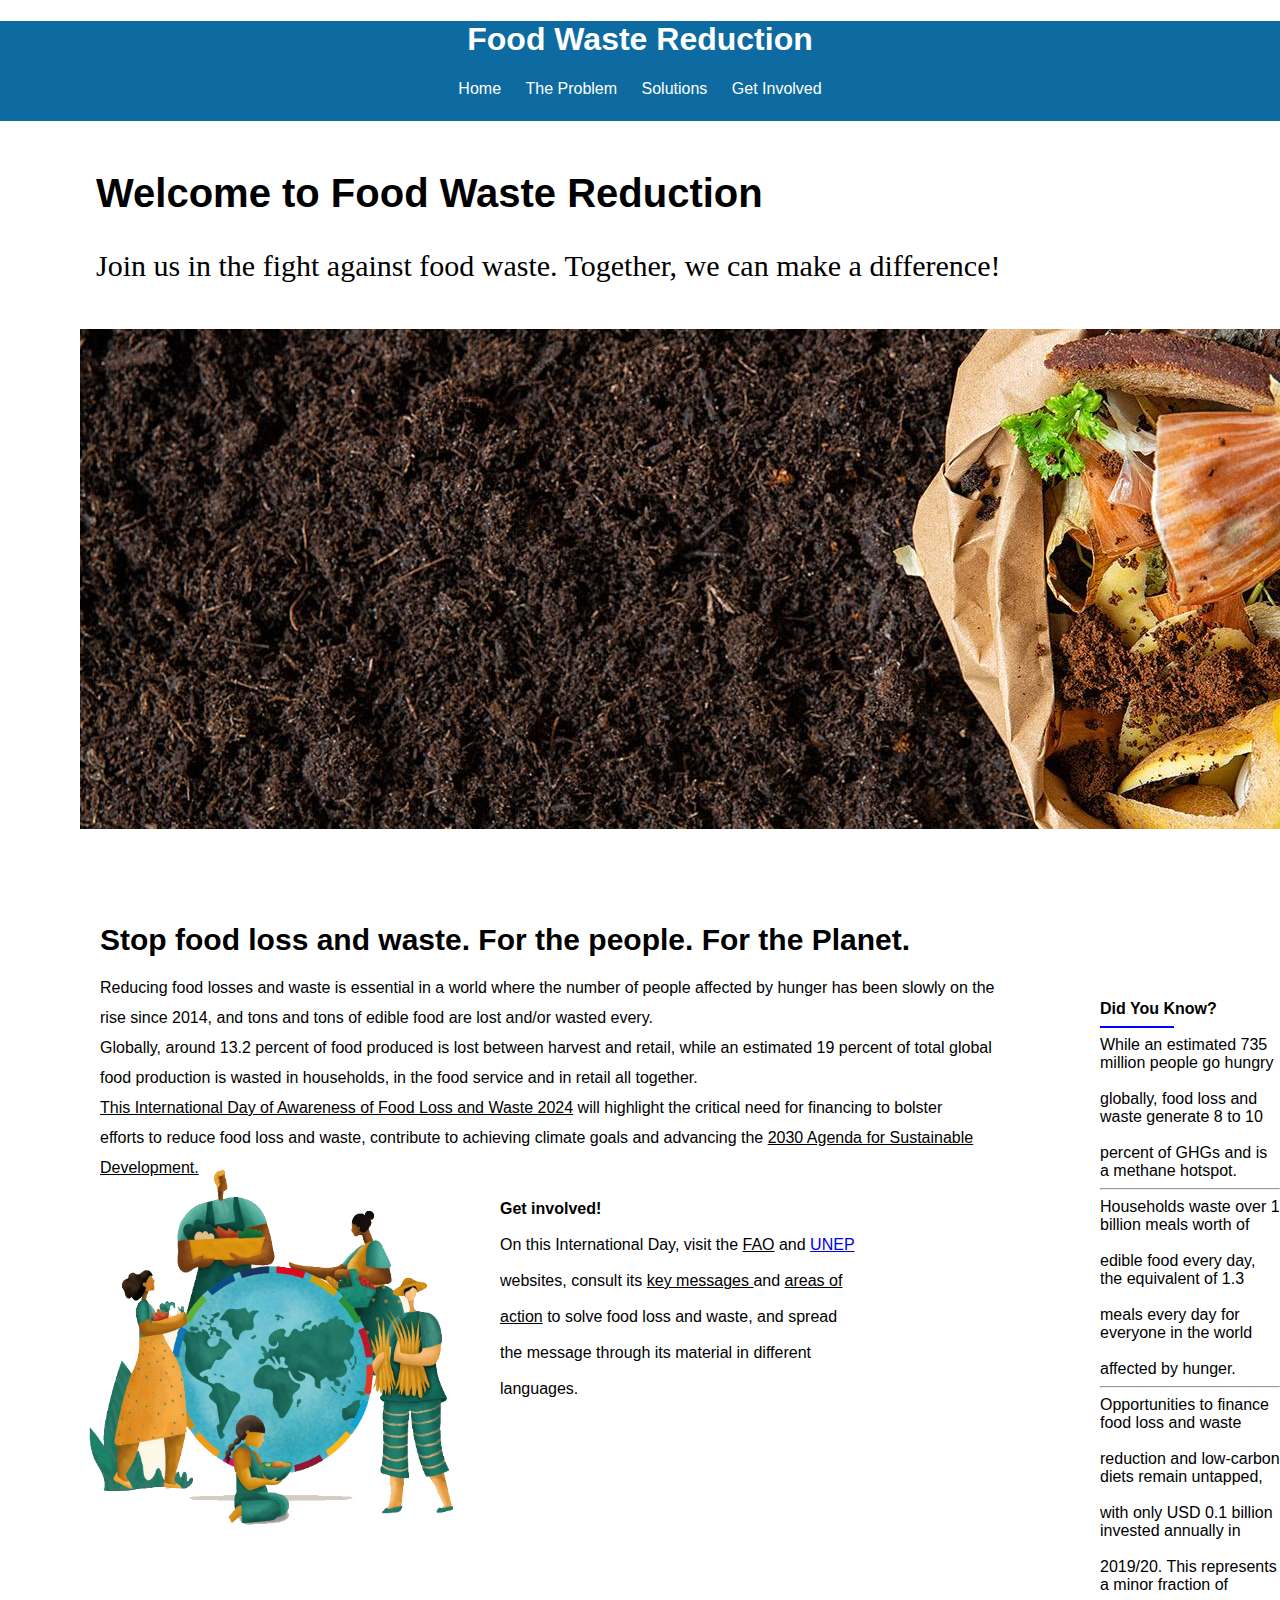
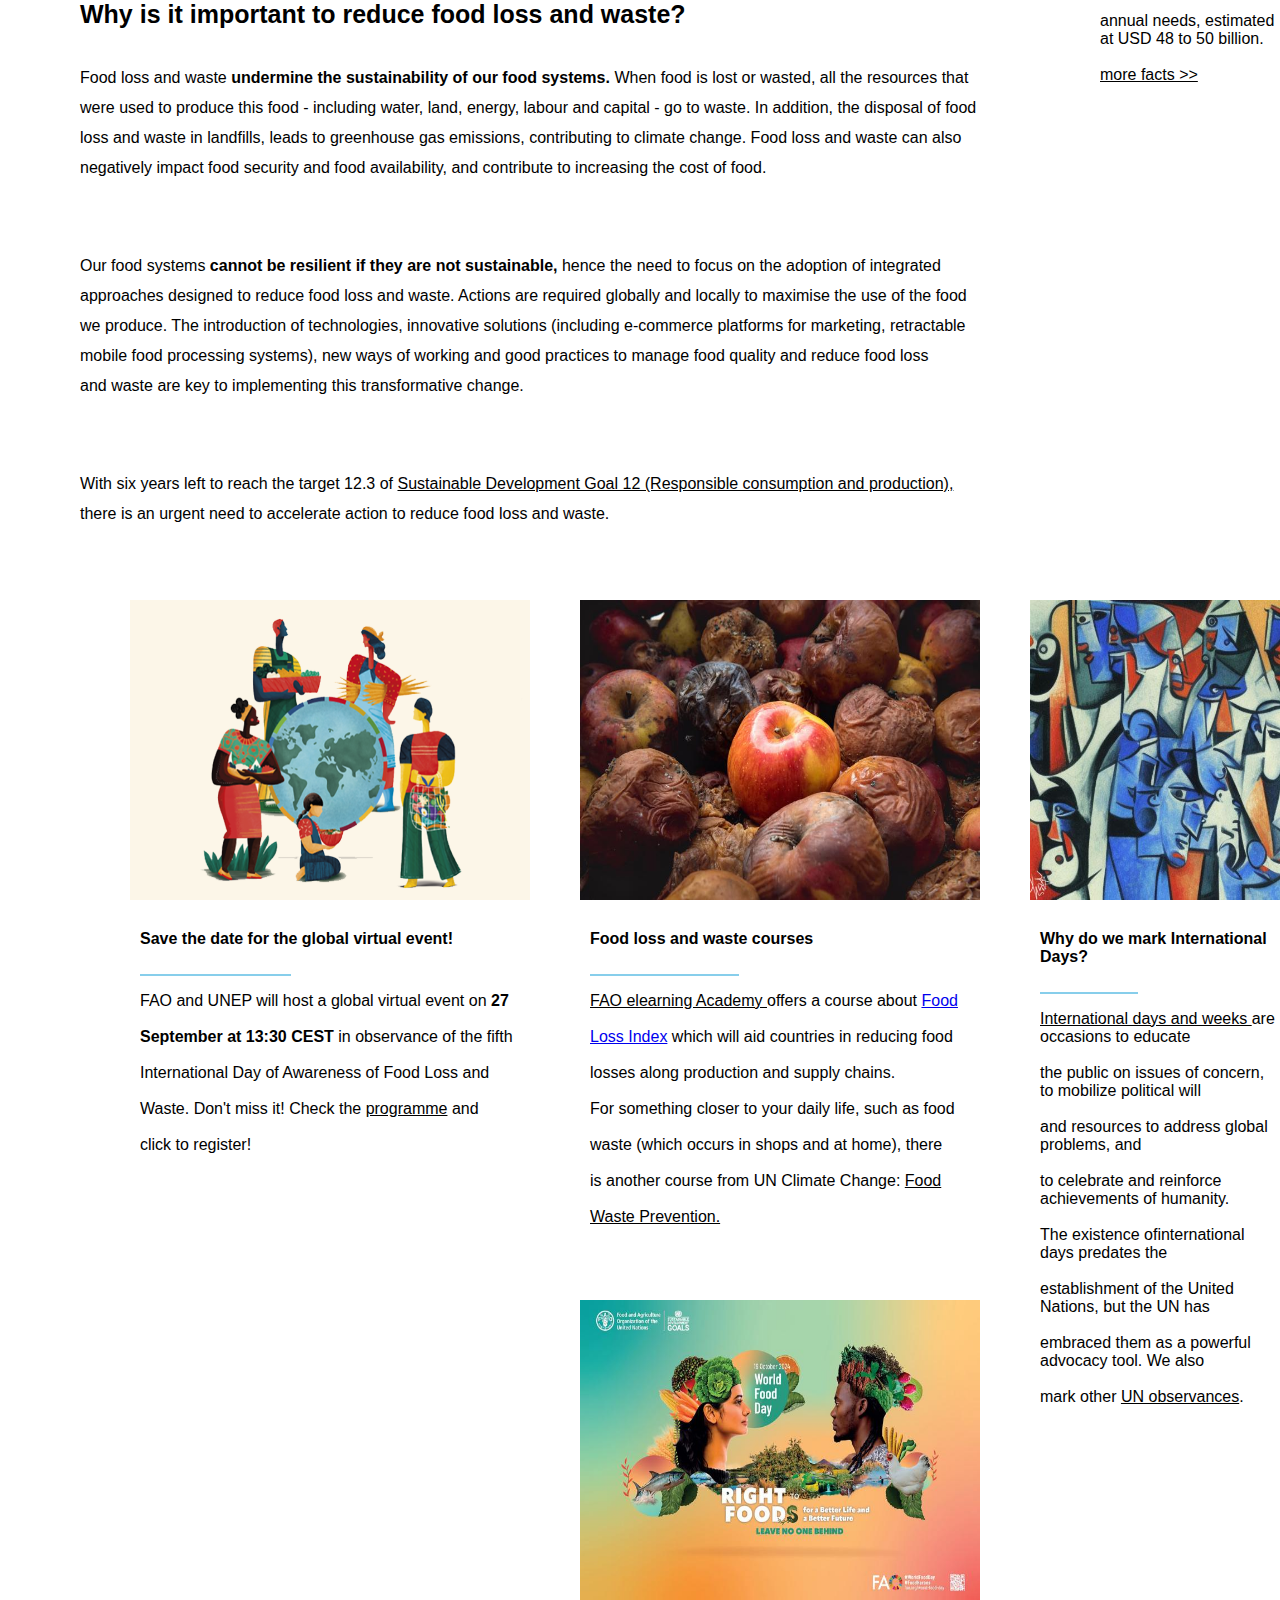
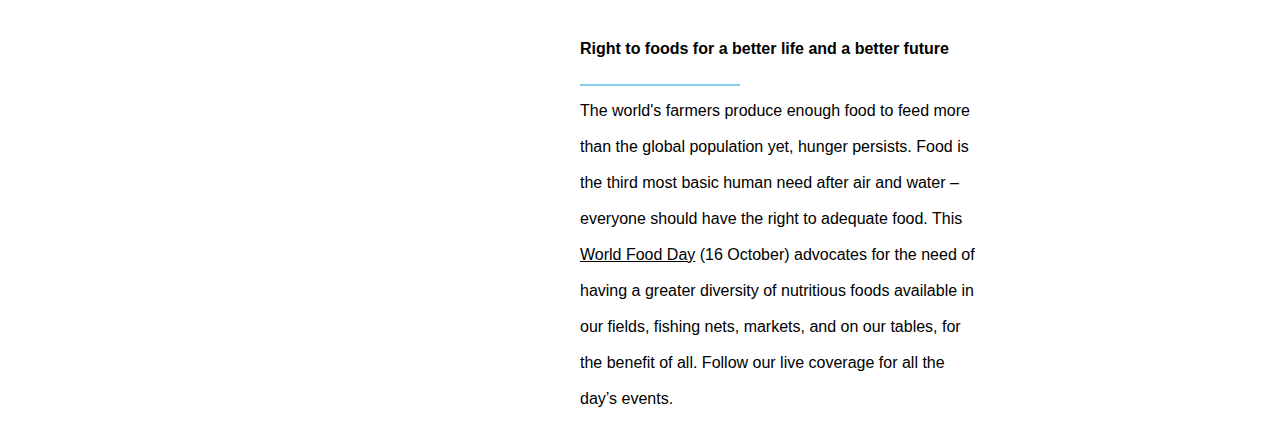
<file: index.html>
<!DOCTYPE html>
<html lang="en">
<head>
    <meta charset="UTF-8">
    <meta name="viewport" content="width=device-width, initial-scale=1.0">
    <title>Food Waste Reduction</title>
    <link rel="stylesheet" href="styles.css">
</head>
<body>
    <header>
        <h1>Food Waste Reduction</h1>
        <nav>
            <ul>
                <li><a href="index.html">Home</a></li>
              
                <li><a href="problem.html">The Problem</a></li>
                <li><a href="solution1.html">Solutions</a></li>
                <li><a href="getinvolved.html">Get Involved</a></li>
                
            </ul>
        </nav>
    </header>
    <main>
        
        <section>
            <h2>Welcome to Food Waste Reduction</h2>
            <p id="aad">Join us in the fight against food waste. Together, we can make a difference!</p>
        </section>
    </main>
    <section><img src="loss1.jpg" alt=""></section><br><br><br><br><br>
    <div id="a"><b>Stop food loss and waste. For the people. For the Planet.</b></div>
    <p id="b">Reducing food losses and waste is essential in a world where the number of people affected by hunger has been slowly on the <br>rise since 2014, and tons and tons of edible food are lost and/or wasted every. <br>

        Globally, around 13.2 percent of food produced is lost between harvest and retail, while an estimated 19 percent of total global <br>food production is wasted in households, in the food service and in retail all together.
        <br>
        
       <a class="x" href="https://www.fao.org/platform-food-loss-waste/flw-events/international-day-food-loss-and-waste/en"> This International Day of Awareness of Food Loss and Waste 2024</a> will highlight the critical need for financing to bolster <br>efforts to reduce food loss and waste, contribute to achieving climate goals and advancing the <a class="x" href="https://www.un.org/sustainabledevelopment/development-agenda/">2030 Agenda for Sustainable <br>Development.</a>
        
        </p>
        <section id="c"><b>Did You Know?</b>
            <hr class="d" color="blue">
            While an estimated 735 million people go hungry <br><br>globally, food loss and waste generate 8 to 10 <br><br>percent of GHGs and is a methane hotspot. <br>
            <hr>
            Households waste over 1 billion meals worth of <br><br>edible food every day, the equivalent of 1.3 <br><br>
             meals every day for everyone in the world <br><br> affected by hunger. <br>
             <hr>
             Opportunities to finance food loss and waste <br><br>reduction and low-carbon diets remain untapped,<br><br> with only USD 0.1 billion invested annually in <br><br>2019/20. This represents a minor fraction of <br><br>annual needs, estimated at USD 48 to 50 billion. <br><br>
             <a class="x" href="https://www.unep.org/resources/publication/food-waste-index-report-2024">  more facts >></a> 



        </section>
        <section id="e"><b>Get involved!</b><br><br>
            On this International Day, visit the <a class="x" href="https://www.fao.org/platform-food-loss-waste/flw-events/international-day-food-loss-and-waste/en">FAO</a> and <a class="z" href="https://www.stopfoodlosswaste.org/">UNEP</a> <br><br>websites, consult its <a class="x" href="https://www.fao.org/docs/foodlosswastelibraries/default-document-library/key-messages_idaflw24_en.pdf?sfvrsn=90af68ed_3">key messages </a> and <a class="x" href="https://www.fao.org/docs/foodlosswastelibraries/default-document-library/idaflw24-areas-for-action.pdf?sfvrsn=96de55c3_0">areas of <br><br>action</a> to solve food loss and waste, and spread <br><br>the message through its material in different <br><br>languages.
        </section>
        <section ><a href="https://www.fao.org/international-day-awareness-food-loss-waste"><img id="f" src="loss2.png" alt=""></a></section>
        <section id="g"><b id="z">Why is it important to reduce food loss and waste?</b><br><br>
            <p class="h">Food loss and waste <b>undermine the sustainability of our food systems.</b> When food is lost or wasted, all the resources that <br>were used to produce this food - including water, land, energy, labour and capital - go to waste. In addition, the disposal of food <br>loss and waste in landfills, leads to greenhouse gas emissions, contributing to climate change. Food loss and waste can also <br>negatively impact food security and food availability, and contribute to increasing the cost of food.</p><br><br>
            <p class="h">Our food systems <b>cannot be resilient if they are not sustainable,</b> hence the need to focus on the adoption of integrated <br>approaches designed to reduce food loss and waste. Actions are required globally and locally to maximise the use of the food <br>we produce. The introduction of technologies, innovative solutions (including e-commerce platforms for marketing, retractable <br> mobile food processing systems), new ways of working and good practices to manage food quality and reduce food loss <br>and waste are key to implementing this transformative change.</p><br><br>
            <p class="h">With six years left to reach the target 12.3 of <a class="x" href="https://www.un.org/sustainabledevelopment/sustainable-consumption-production/">Sustainable Development Goal 12 (Responsible consumption and production), </a><br>there is an urgent need to accelerate action to reduce food loss and waste.</p>
        
        </section>
        <section ><a href="https://www.fao.org/platform-food-loss-waste/flw-events/international-day-food-loss-and-waste/en"><img id="h" src="loss3.png" alt=""></a>
            <img src="loss4.jpg" id="i" alt="">
            <a href="https://www.un.org/en/observances"><img src="loss5.jpg" id="j" alt=""></a>

        </section>

        <section id="k"><div><b>Save the date for the global virtual event!</b></div><br>
            <hr class="d" color="skyblue">
            <p>FAO and UNEP will host a global virtual event on <b>27 <br><br>September at 13:30 CEST</b> in observance of the fifth <br><br>International Day of Awareness of Food Loss and <br><br>Waste. Don't miss it! Check the <a class="x" href="https://fao.org/docs/foodlosswastelibraries/default-document-library/idaflw_2024_tentative_agenda_en_-9-09-2024-(002)-final.pdf">programme</a> and <br><br>click to register!</p>

        </section>

        <section id="l"><div><b>Food loss and waste courses</b></div><br>
            <hr class="d" color="skyblue">
            <p><a class="x" href="https://elearning.fao.org/">FAO elearning Academy </a>offers a course about <a class="a" href="https://elearning.fao.org/course/view.php?id=605">Food <br><br>Loss Index</a> which will aid countries in reducing food <br><br>losses along production and supply chains. <br><br>

                For something closer to your daily life, such as food <br><br>waste (which occurs in shops and at home), there<br><br> is another course from UN Climate Change: <a class="x" href="https://unccelearn.org/course/view.php?id=129&page=overview">Food<br><br> Waste Prevention.</a></p>

        </section>

        <section id="m"><div><b>Why do we mark International Days?</b></div><br>
            <hr class="d" color="skyblue">
            <p><a class="x" href="https://www.un.org/en/observances/international-days-and-weeks">International days and weeks </a>are occasions to educate<br><br> the public on issues of concern, to mobilize political will  <br><br>and resources to address global problems, and <br><br>to celebrate and reinforce achievements of humanity.  <br><br>The existence ofinternational days predates the  <br><br>establishment of the United Nations, but the UN has <br><br>embraced them as a powerful advocacy tool. We also  <br><br>mark other <a class="x" href="https://www.un.org/en/observances">UN observances</a>.</p>

        </section>

        <section><a href="https://www.fao.org/world-food-day/en"><img src="loss6.jpg" id="n" alt=""></section></a>

        <section id="o"><div><b>Right to foods for a better life and a better future</b></div><br>
        <hr class="d" color="skyblue">
        <p>The world's farmers produce enough food to feed more<br><br> than the global population yet, hunger persists. Food is<br><br> the third most basic human need after air and water – <br><br>everyone should have the right to adequate food. This <br><br><a class="x" href="https://www.fao.org/world-food-day/en">World Food Day</a> (16 October) advocates for the need of<br><br> having a greater diversity of nutritious foods available in <br><br>our fields, fishing nets, markets, and on our tables, for <br><br>the benefit of all. Follow our live coverage for all the  <br><br>day’s events.</p>
    </section>












    <footer>
        <!-- <p>&copy; 2024 Food Waste Reduction</p>  -->
    </footer>
</body>
</html>
</file>
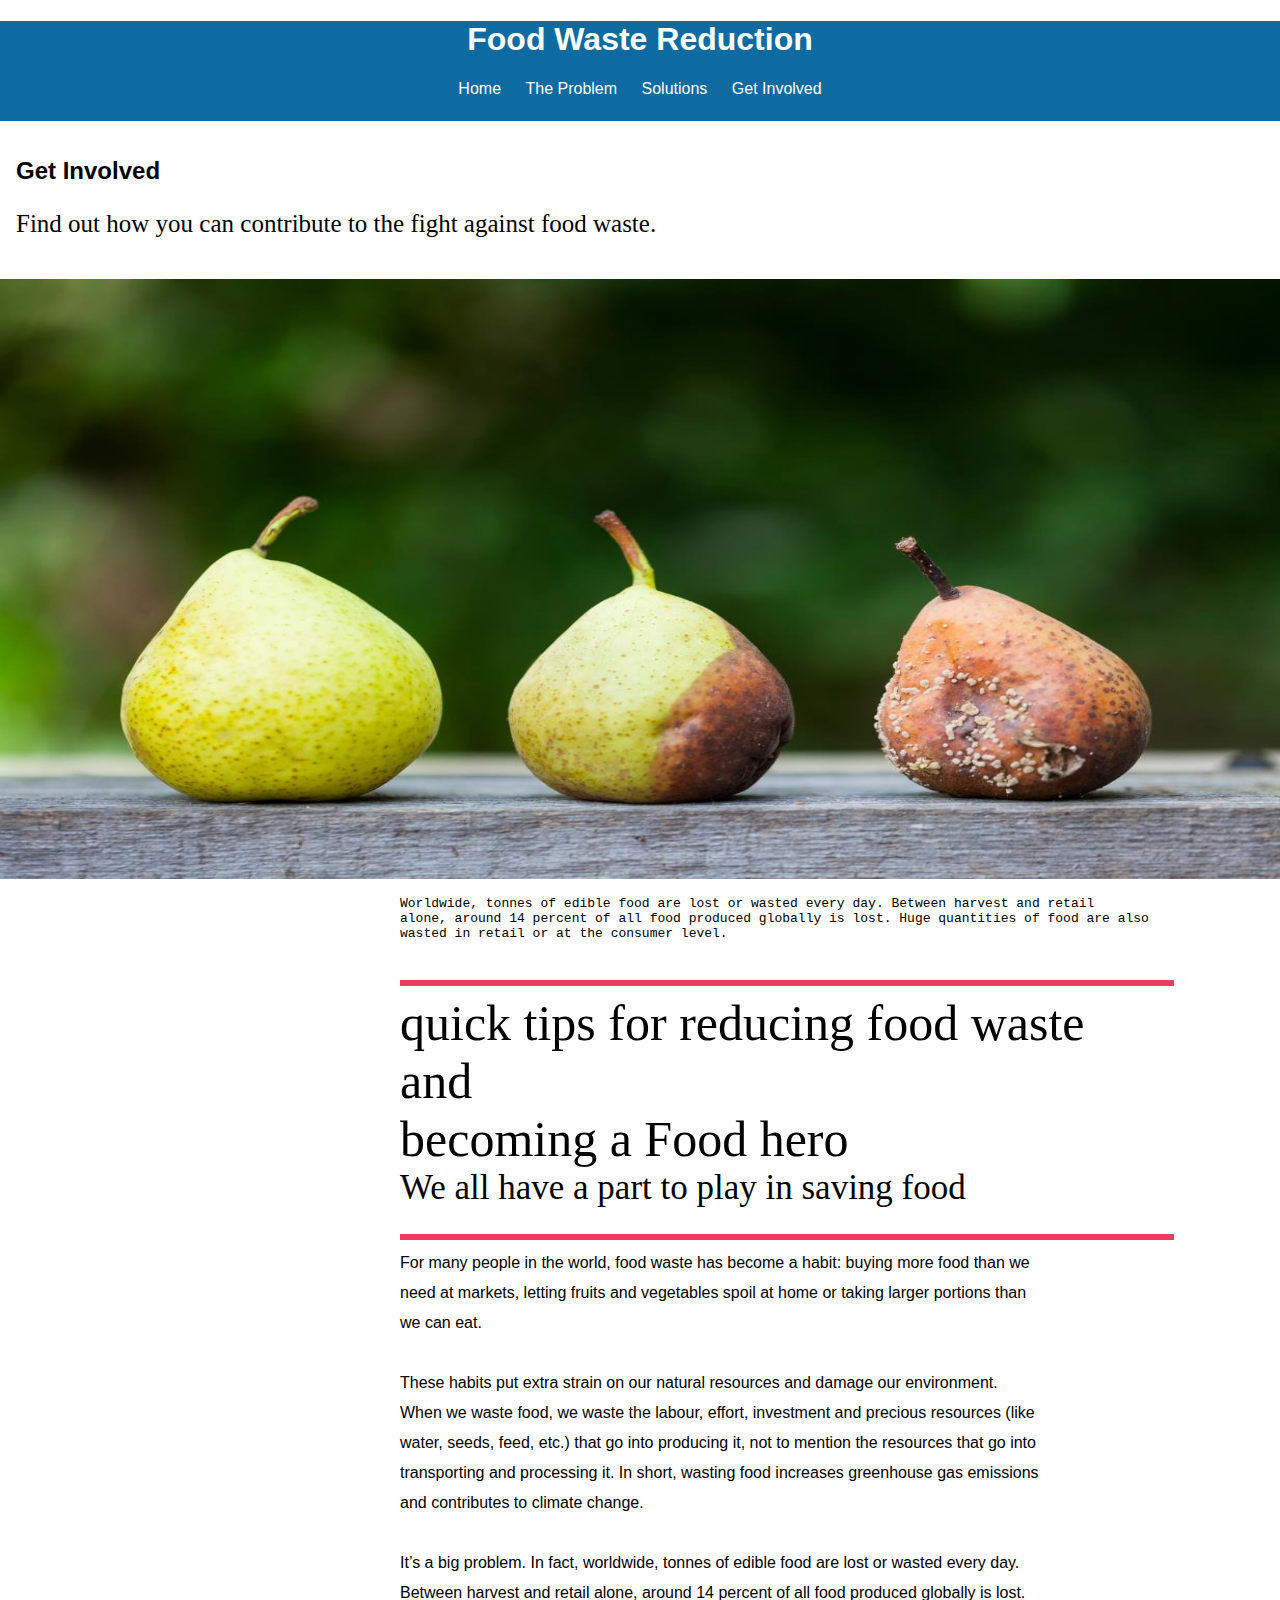
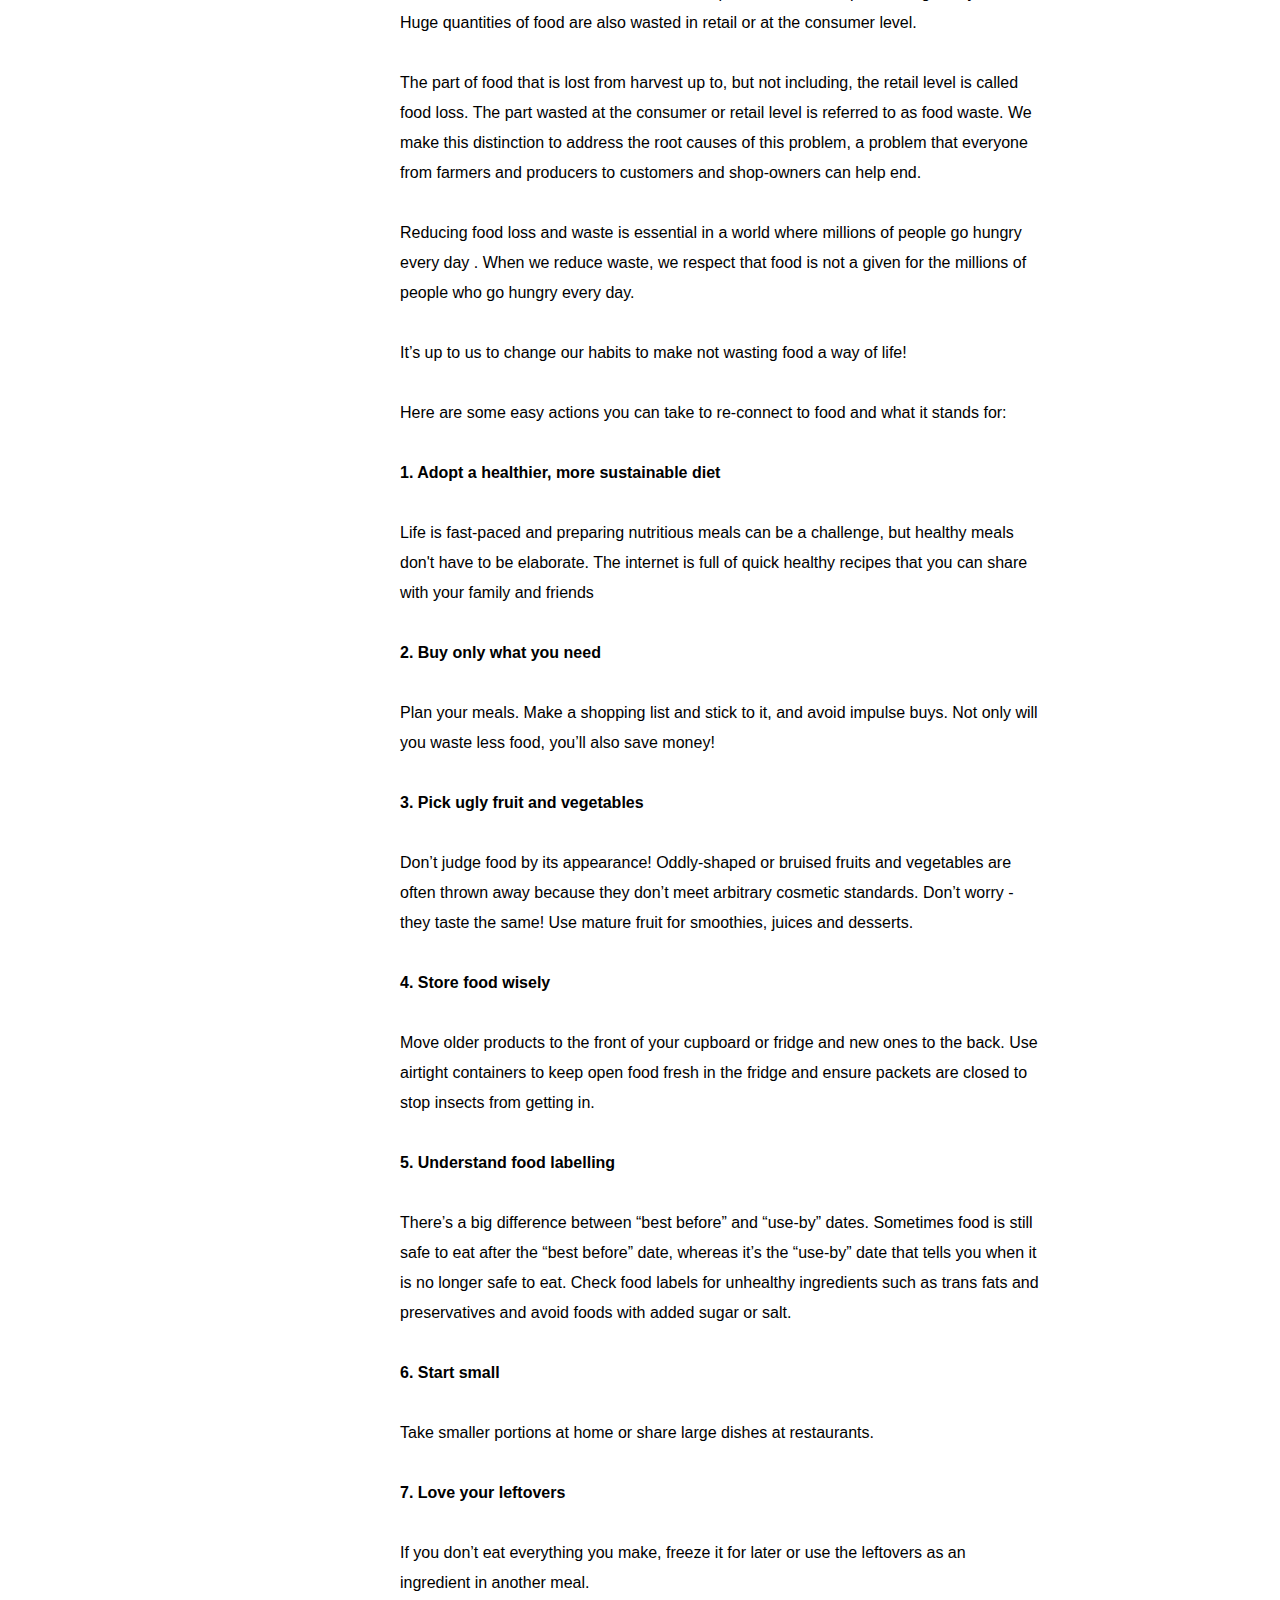
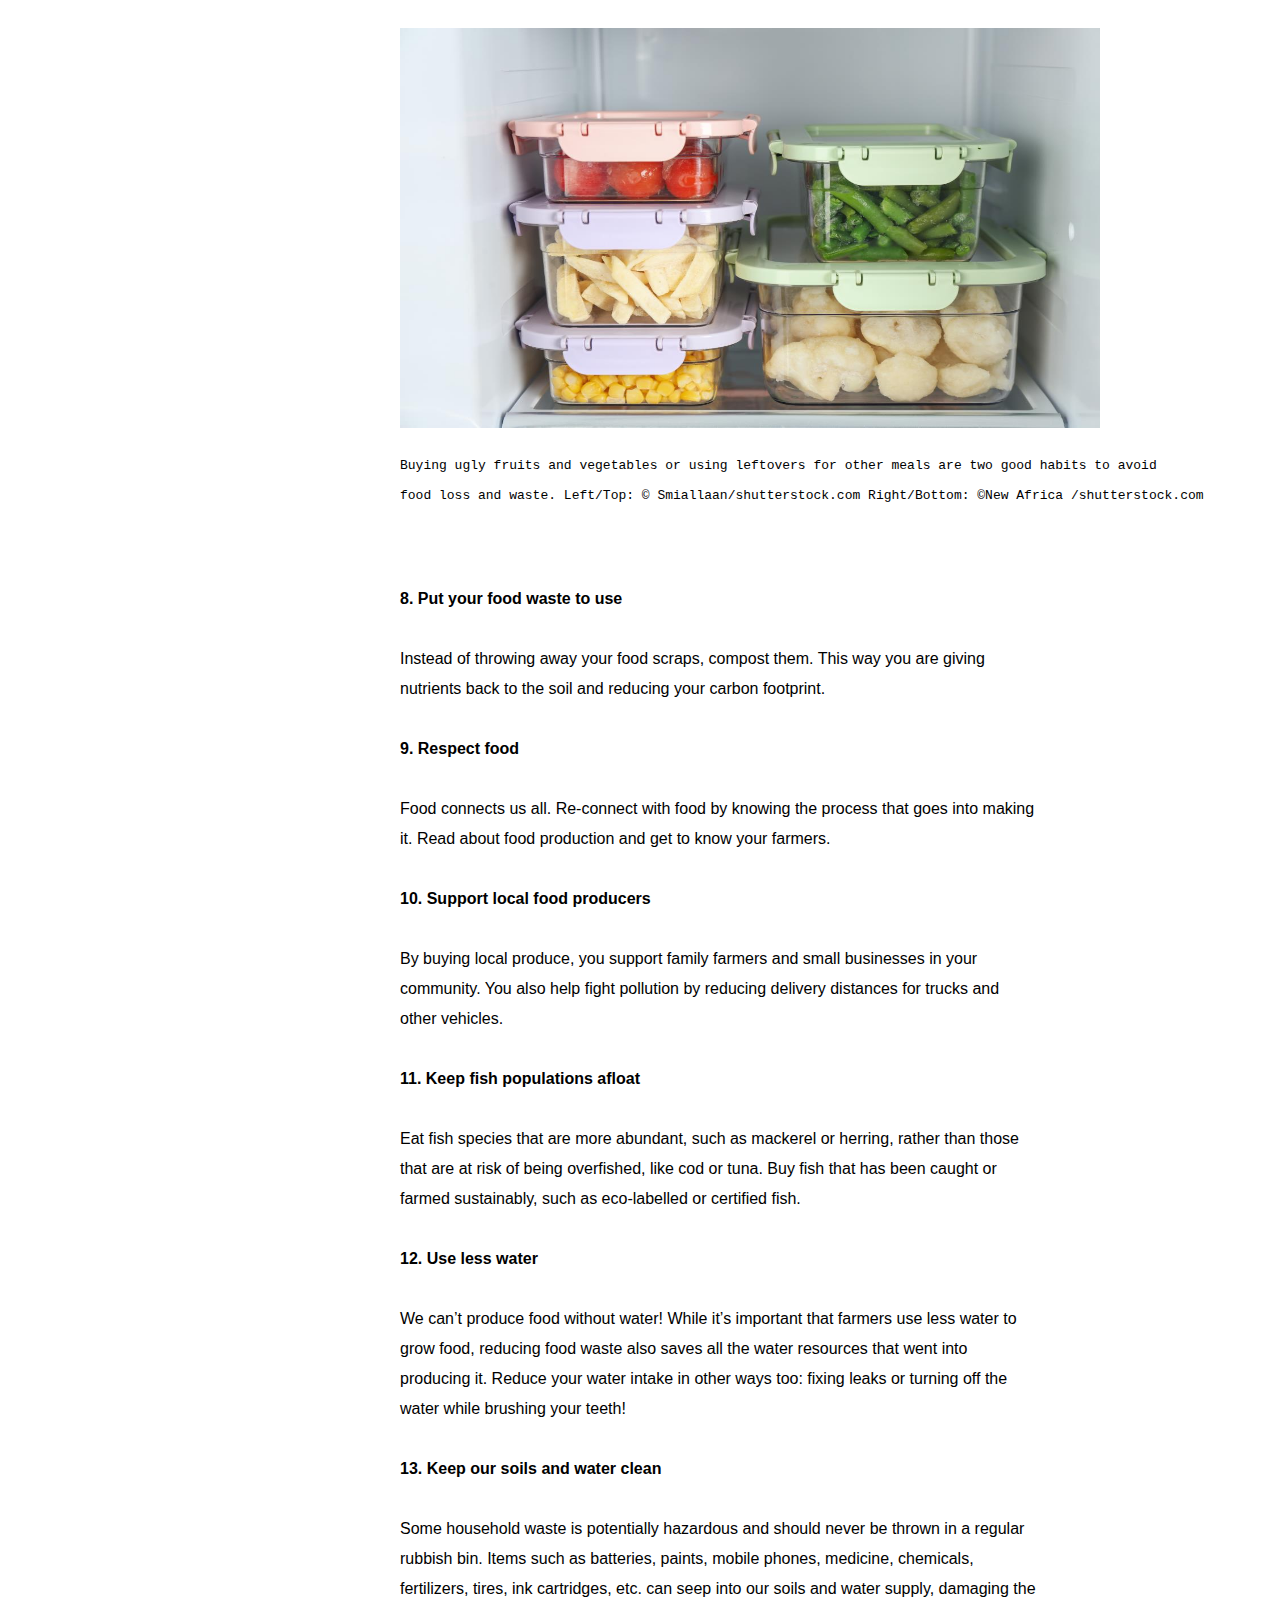
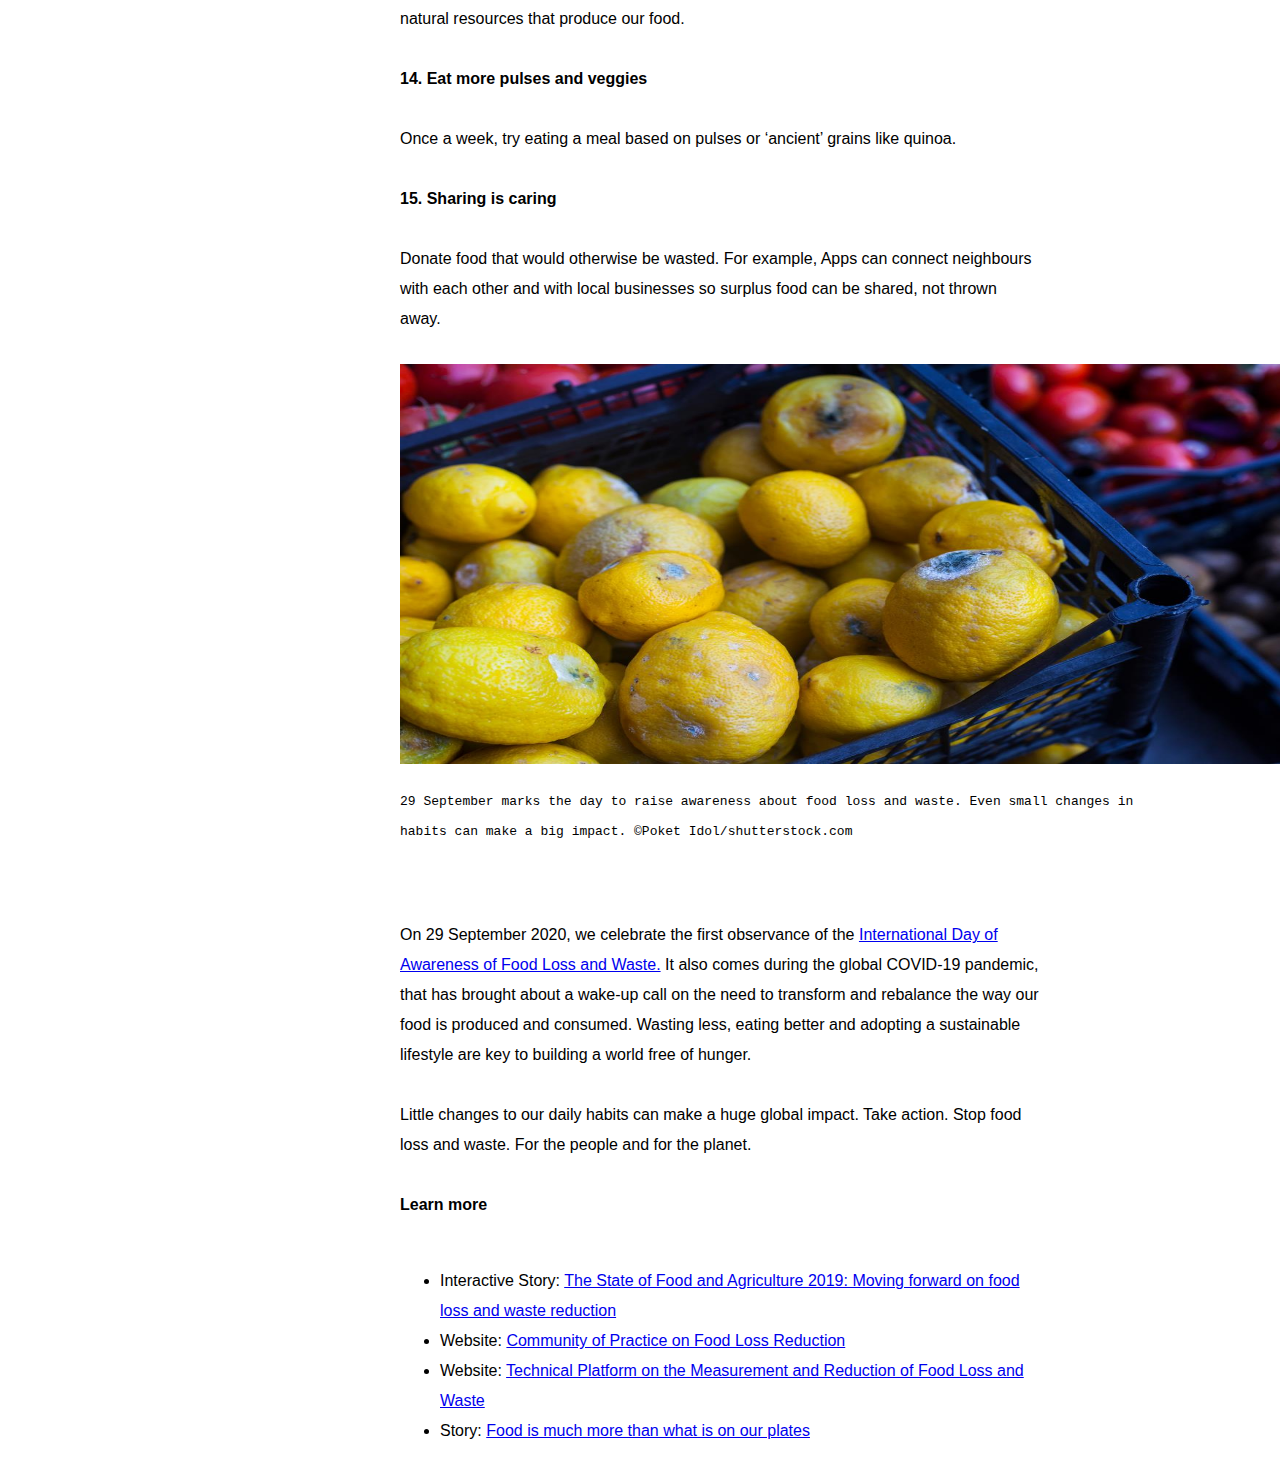
<file: getinvolved.html>
<!DOCTYPE html>
<html lang="en">
<head>
    <meta charset="UTF-8">
    <meta name="viewport" content="width=device-width, initial-scale=1.0">
    <title>Get Involved - Food Waste Reduction</title>
    <link rel="stylesheet" href="st.css">
</head>
<body>
    <header>
        <h1>Food Waste Reduction</h1>
        <nav>
            <ul>
                <li><a href="index.html">Home</a></li>
              
                <li><a href="problem.html">The Problem</a></li>
                <li><a href="solution1.html">Solutions</a></li>
                <li><a href="getinvolved.html">Get Involved</a></li>
                
            </ul>
        </nav>
    </header>
    <main>
        <section>
            <h2>Get Involved</h2>
            <p id="none">Find out how you can contribute to the fight against food waste.</p>
        </section>
    </main>
    <img src="get1.jpg" alt=""> <br>
    <pre id="a">Worldwide, tonnes of edible food are lost or wasted every day. Between harvest and retail <br>alone, around 14 percent of all food produced globally is lost. Huge quantities of food are also <br>wasted in retail or at the consumer level.</pre><br>
    <hr>
<section class="b">
    <div id="b" > quick tips for reducing food waste and <br>becoming a Food hero</div>
    <div id="c" >We all have a part to play in saving food</div></section><br>
    <hr>
    <section class="a">

        For many people in the world, food waste has become a habit: buying more food than we need at markets, letting fruits and vegetables spoil at home or taking larger portions than we can eat. <br><br>

These habits put extra strain on our natural resources and damage our environment. When we waste food, we waste the labour, effort, investment and precious resources (like water, seeds, feed, etc.) that go into producing it, not to mention the resources that go into transporting and processing it. In short, wasting food increases greenhouse gas emissions and contributes to climate change. <br><br>

It’s a big problem. In fact, worldwide, tonnes of edible food are lost or wasted every day. Between harvest and retail alone, around 14 percent of all food produced globally is lost. Huge quantities of food are also wasted in retail or at the consumer level. <br><br>

The part of food that is lost from harvest up to, but not including, the retail level is called food loss. The part wasted at the consumer or retail level is referred to as food waste. We make this distinction to address the root causes of this problem, a problem that everyone from farmers and producers to customers and shop-owners can help end. <br><br>

Reducing food loss and waste is essential in a world where millions of people go hungry every day . When we reduce waste, we respect that food is not a given for the millions of people who go hungry every day. <br><br>

It’s up to us to change our habits to make not wasting food a way of life! <br><br>

Here are some easy actions you can take to re-connect to food and what it stands for: <br><br>

<b>1. Adopt a healthier, more sustainable diet </b>  <br><br>

Life is fast-paced and preparing nutritious meals can be a challenge, but healthy meals don't have to be elaborate. The internet is full of quick healthy recipes that you can share with your family and friends <br><br>

<b>2. Buy only what you need  </b> <br><br>

Plan your meals. Make a shopping list and stick to it, and avoid impulse buys. Not only will you waste less food, you’ll also save money!  <br><br>

<b>3. Pick ugly fruit and vegetables  </b> <br><br>

Don’t judge food by its appearance! Oddly-shaped or bruised fruits and vegetables are often thrown away because they don’t meet arbitrary cosmetic standards. Don’t worry - they taste the same! Use mature fruit for smoothies, juices and desserts. <br><br>

<b>4. Store food wisely</b>   <br><br>

Move older products to the front of your cupboard or fridge and new ones to the back. Use airtight containers to keep open food fresh in the fridge and ensure packets are closed to stop insects from getting in. <br><br>

<b>5. Understand food labelling </b> <br><br> 
 
There’s a big difference between “best before” and “use-by” dates. Sometimes food is still safe to eat after the “best before” date, whereas it’s the “use-by” date that tells you when it is no longer safe to eat. Check food labels for unhealthy ingredients such as trans fats and preservatives and avoid foods with added sugar or salt. <br><br>

<b>6. Start small </b>  <br><br>
 
Take smaller portions at home or share large dishes at restaurants. <br><br>

<b>7. Love your leftovers</b>   <br><br>

If you don’t eat everything you make, freeze it for later or use the leftovers as an ingredient in another meal.  <br><br>


<img id="d" src="get3.jpg" alt=""><br>



<pre>Buying ugly fruits and vegetables or using leftovers for other meals are two good habits to avoid <br>food loss and waste. Left/Top: © Smiallaan/shutterstock.com Right/Bottom: ©New Africa /shutterstock.com </pre> <br><br>

<b>8. Put your food waste to use </b>  <br><br>

Instead of throwing away your food scraps, compost them. This way you are giving nutrients back to the soil and reducing your carbon footprint.   <br><br>

<b>9. Respect food </b>  <br><br>

Food connects us all. Re-connect with food by knowing the process that goes into making it. Read about food production and get to know your farmers.  <br><br>

<b>10. Support local food producers</b>   <br><br>

By buying local produce, you support family farmers and small businesses in your community. You also help fight pollution by reducing delivery distances for trucks and other vehicles.   <br><br>

<b>11. Keep fish populations afloat </b>  <br><br>

Eat fish species that are more abundant, such as mackerel or herring, rather than those that are at risk of being overfished, like cod or tuna. Buy fish that has been caught or farmed sustainably, such as eco-labelled or certified fish. <br><br>

<b>12. Use less water </b>  <br><br>

We can’t produce food without water! While it’s important that farmers use less water to grow food, reducing food waste also saves all the water resources that went into producing it. Reduce your water intake in other ways too: fixing leaks or turning off the water while brushing your teeth! <br><br>

<b>13. Keep our soils and water clean</b>
<br><br>
Some household waste is potentially hazardous and should never be thrown in a regular rubbish bin. Items such as batteries, paints, mobile phones, medicine, chemicals, fertilizers, tires, ink cartridges, etc. can seep into our soils and water supply, damaging the natural resources that produce our food. <br><br>

<b>14. Eat more pulses and veggies</b>
<br><br>
Once a week, try eating a meal based on pulses or ‘ancient’ grains like quinoa. <br><br>

<b>15. Sharing is caring</b>
<br><br>
Donate food that would otherwise be wasted. For example, Apps can connect neighbours with each other and with local businesses so surplus food can be shared, not thrown away. <br><br>

<img id="f" src="get4.jpg" alt=""><br>


<pre>29 September marks the day to raise awareness about food loss and waste. Even small changes in <br>habits can make a big impact. ©Poket Idol/shutterstock.com </pre><br><br>

On 29 September 2020, we celebrate the first observance of the <a href="https://www.fao.org/platform-food-loss-waste/flw-events/international-day-food-loss-and-waste/en">International Day of Awareness of Food Loss and Waste.</a> It also comes during the global COVID-19 pandemic, that has brought about a wake-up call on the need to transform and rebalance the way our food is produced and consumed. Wasting less, eating better and adopting a sustainable lifestyle are key to building a world free of hunger. <br><br>

Little changes to our daily habits can make a huge global impact. Take action. Stop food loss and waste. For the people and for the planet. <br><br>


<b>Learn more </b> <br><br>
<ul>
<li>Interactive Story: <a href="https://www.fao.org/interactive/state-of-food-agriculture/en/">The State of Food and Agriculture 2019: Moving forward on food loss and waste reduction </a><br></li>
    <li>Website: <a href="https://www.fao.org/platform-food-loss-waste/en/">Community of Practice on Food Loss Reduction</a> <br></li>
        <li>Website: <a href="https://www.fao.org/platform-food-loss-waste/en/">Technical Platform on the Measurement and Reduction of Food Loss and Waste</a> <br></li>
           
                <li>Story: <a href="https://www.fao.org/newsroom/story/Food-is-much-more-than-what-is-on-our-plates/en">Food is much more than what is on our plates</a> <br></li>
</ul>












    </section>





















    <footer>
        <!-- <p>&copy; 2024 Food Waste Reduction</p> -->
    </footer>
</body>
</html>
</file>
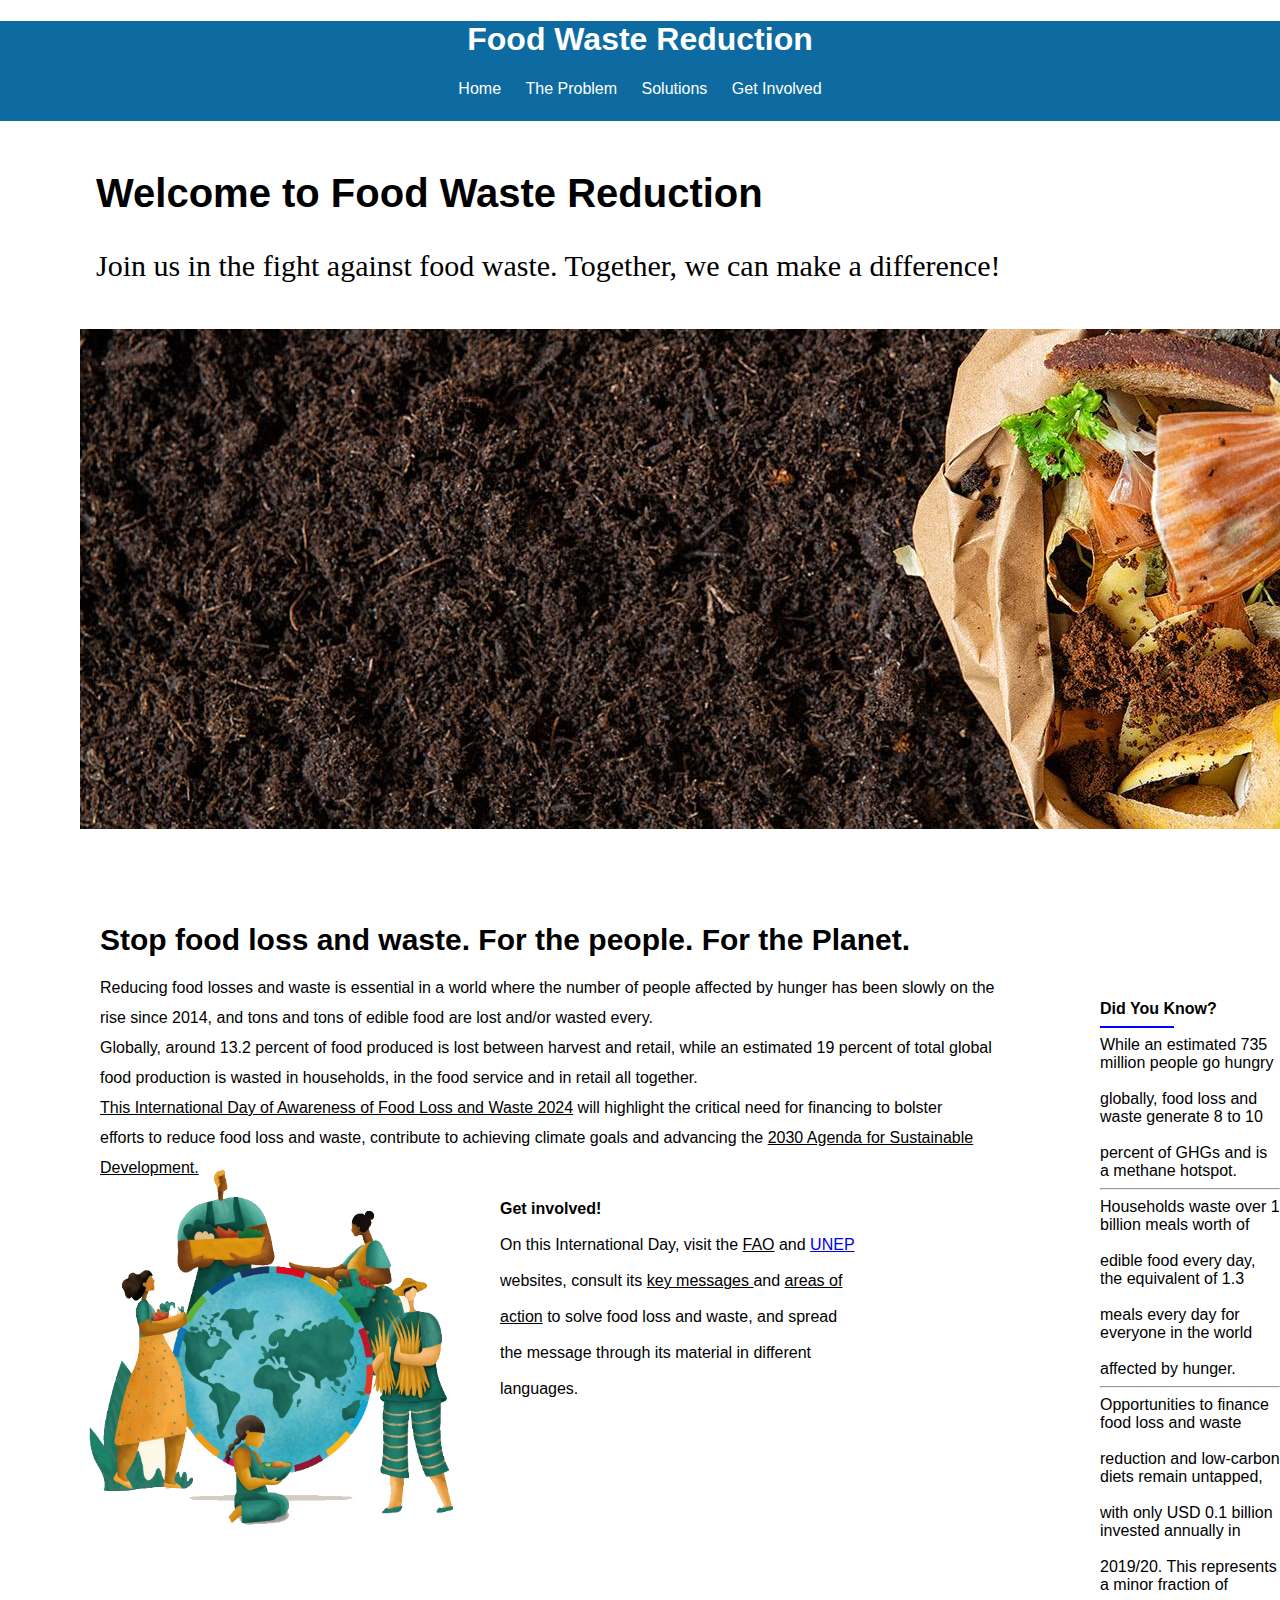
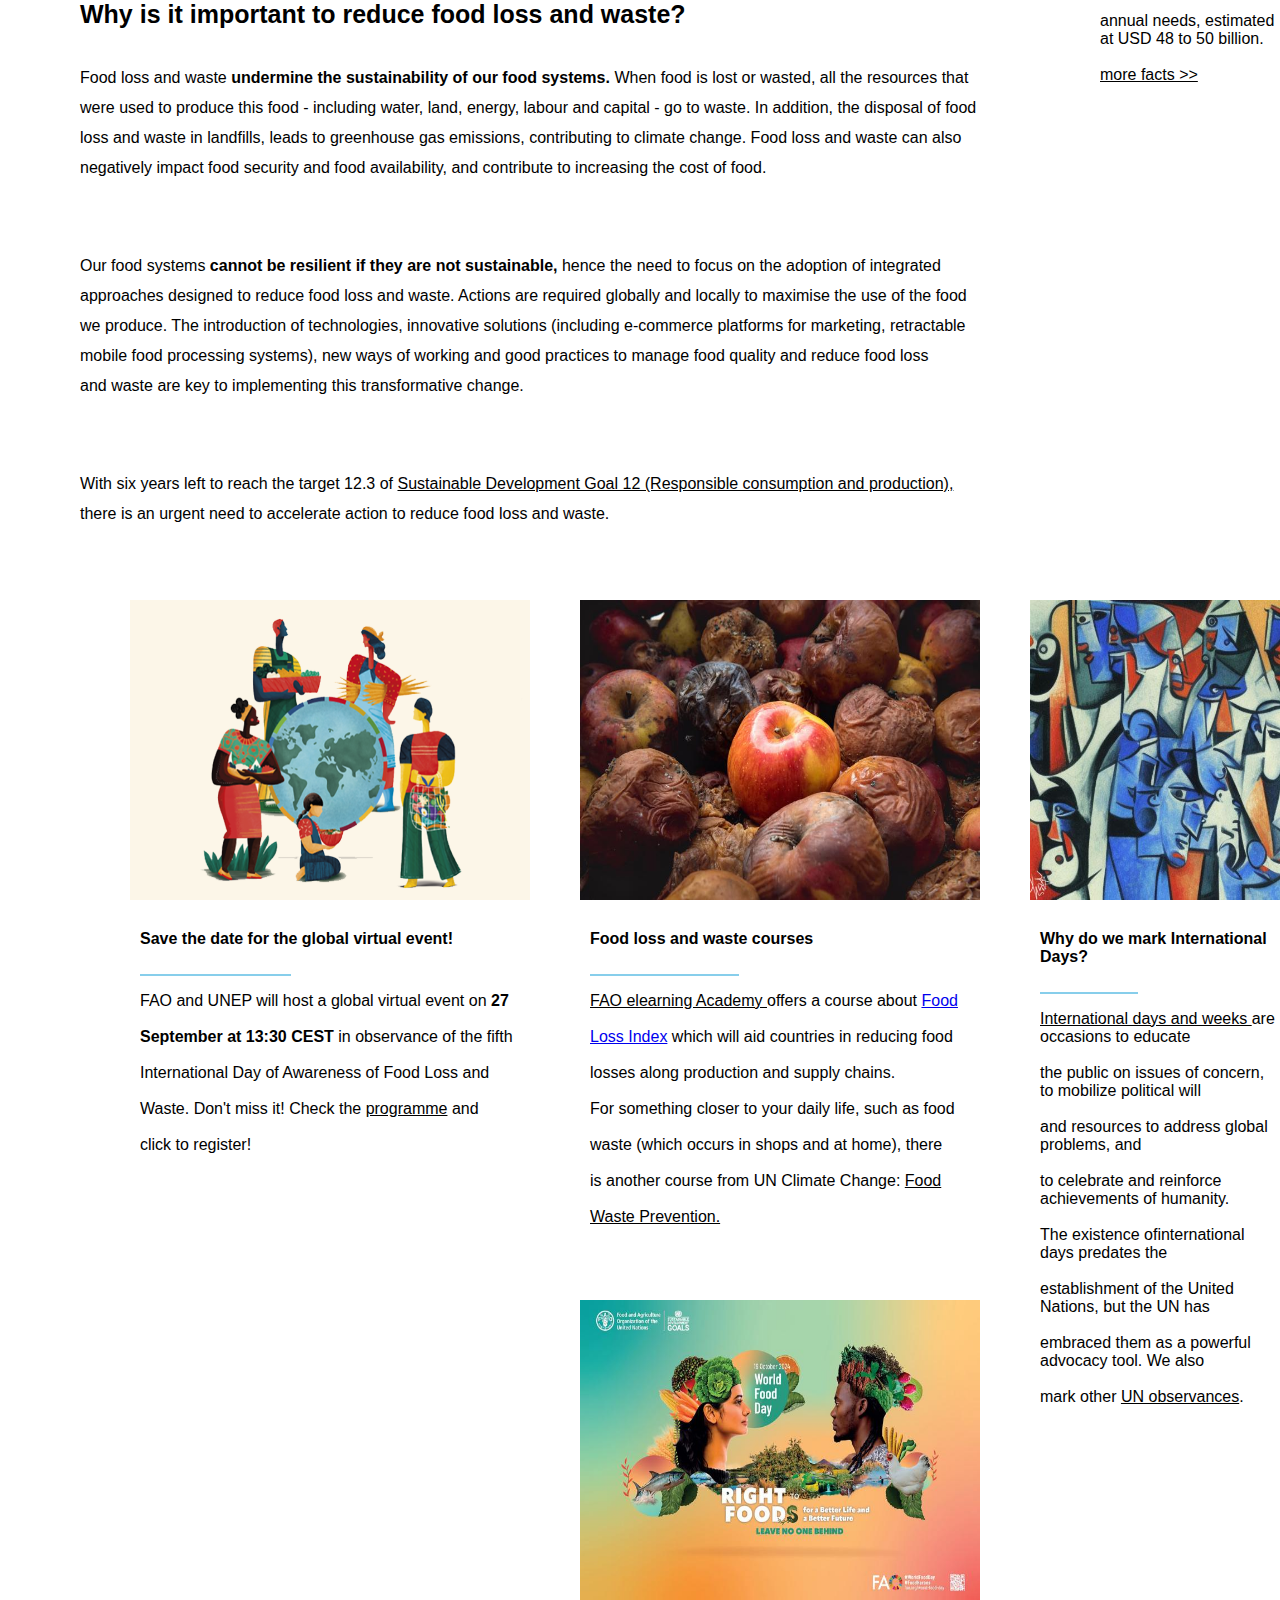
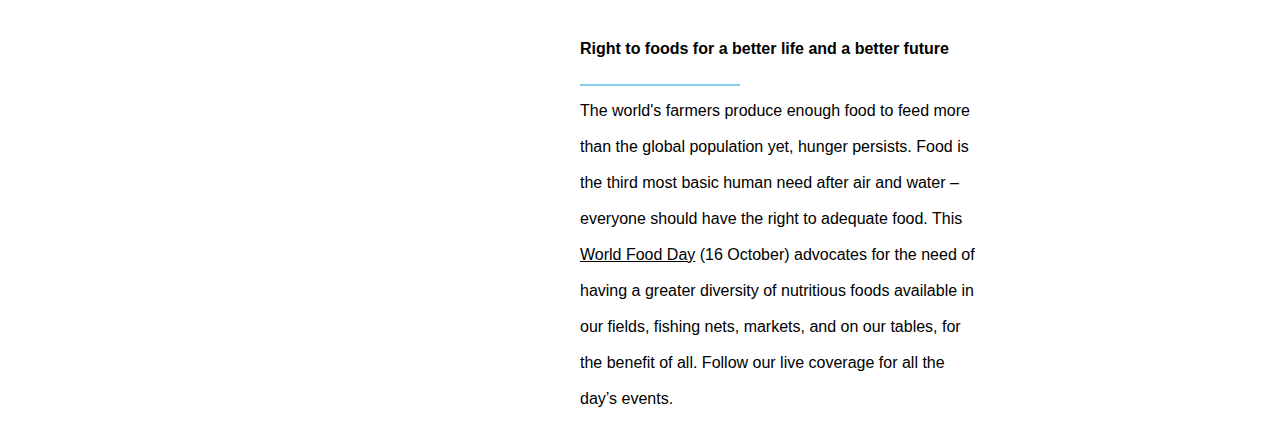
<file: home.html>
<!DOCTYPE html>
<html lang="en">
<head>
    <meta charset="UTF-8">
    <meta name="viewport" content="width=device-width, initial-scale=1.0">
    <title>Food Waste Reduction</title>
    <link rel="stylesheet" href="styles.css">
</head>
<body>
    <header>
        <h1>Food Waste Reduction</h1>
        <nav>
            <ul>
                <li><a href="home.html">Home</a></li>
              
                <li><a href="problem.html">The Problem</a></li>
                <li><a href="solution1.html">Solutions</a></li>
                <li><a href="getinvolved.html">Get Involved</a></li>
                
            </ul>
        </nav>
    </header>
    <main>
        
        <section>
            <h2>Welcome to Food Waste Reduction</h2>
            <p id="aad">Join us in the fight against food waste. Together, we can make a difference!</p>
        </section>
    </main>
    <section><img src="loss1.jpg" alt=""></section><br><br><br><br><br>
    <div id="a"><b>Stop food loss and waste. For the people. For the Planet.</b></div>
    <p id="b">Reducing food losses and waste is essential in a world where the number of people affected by hunger has been slowly on the <br>rise since 2014, and tons and tons of edible food are lost and/or wasted every. <br>

        Globally, around 13.2 percent of food produced is lost between harvest and retail, while an estimated 19 percent of total global <br>food production is wasted in households, in the food service and in retail all together.
        <br>
        
       <a class="x" href="https://www.fao.org/platform-food-loss-waste/flw-events/international-day-food-loss-and-waste/en"> This International Day of Awareness of Food Loss and Waste 2024</a> will highlight the critical need for financing to bolster <br>efforts to reduce food loss and waste, contribute to achieving climate goals and advancing the <a class="x" href="https://www.un.org/sustainabledevelopment/development-agenda/">2030 Agenda for Sustainable <br>Development.</a>
        
        </p>
        <section id="c"><b>Did You Know?</b>
            <hr class="d" color="blue">
            While an estimated 735 million people go hungry <br><br>globally, food loss and waste generate 8 to 10 <br><br>percent of GHGs and is a methane hotspot. <br>
            <hr>
            Households waste over 1 billion meals worth of <br><br>edible food every day, the equivalent of 1.3 <br><br>
             meals every day for everyone in the world <br><br> affected by hunger. <br>
             <hr>
             Opportunities to finance food loss and waste <br><br>reduction and low-carbon diets remain untapped,<br><br> with only USD 0.1 billion invested annually in <br><br>2019/20. This represents a minor fraction of <br><br>annual needs, estimated at USD 48 to 50 billion. <br><br>
             <a class="x" href="https://www.unep.org/resources/publication/food-waste-index-report-2024">  more facts >></a> 



        </section>
        <section id="e"><b>Get involved!</b><br><br>
            On this International Day, visit the <a class="x" href="https://www.fao.org/platform-food-loss-waste/flw-events/international-day-food-loss-and-waste/en">FAO</a> and <a class="z" href="https://www.stopfoodlosswaste.org/">UNEP</a> <br><br>websites, consult its <a class="x" href="https://www.fao.org/docs/foodlosswastelibraries/default-document-library/key-messages_idaflw24_en.pdf?sfvrsn=90af68ed_3">key messages </a> and <a class="x" href="https://www.fao.org/docs/foodlosswastelibraries/default-document-library/idaflw24-areas-for-action.pdf?sfvrsn=96de55c3_0">areas of <br><br>action</a> to solve food loss and waste, and spread <br><br>the message through its material in different <br><br>languages.
        </section>
        <section ><a href="https://www.fao.org/international-day-awareness-food-loss-waste"><img id="f" src="loss2.png" alt=""></a></section>
        <section id="g"><b id="z">Why is it important to reduce food loss and waste?</b><br><br>
            <p class="h">Food loss and waste <b>undermine the sustainability of our food systems.</b> When food is lost or wasted, all the resources that <br>were used to produce this food - including water, land, energy, labour and capital - go to waste. In addition, the disposal of food <br>loss and waste in landfills, leads to greenhouse gas emissions, contributing to climate change. Food loss and waste can also <br>negatively impact food security and food availability, and contribute to increasing the cost of food.</p><br><br>
            <p class="h">Our food systems <b>cannot be resilient if they are not sustainable,</b> hence the need to focus on the adoption of integrated <br>approaches designed to reduce food loss and waste. Actions are required globally and locally to maximise the use of the food <br>we produce. The introduction of technologies, innovative solutions (including e-commerce platforms for marketing, retractable <br> mobile food processing systems), new ways of working and good practices to manage food quality and reduce food loss <br>and waste are key to implementing this transformative change.</p><br><br>
            <p class="h">With six years left to reach the target 12.3 of <a class="x" href="https://www.un.org/sustainabledevelopment/sustainable-consumption-production/">Sustainable Development Goal 12 (Responsible consumption and production), </a><br>there is an urgent need to accelerate action to reduce food loss and waste.</p>
        
        </section>
        <section ><a href="https://www.fao.org/platform-food-loss-waste/flw-events/international-day-food-loss-and-waste/en"><img id="h" src="loss3.png" alt=""></a>
            <img src="loss4.jpg" id="i" alt="">
            <a href="https://www.un.org/en/observances"><img src="loss5.jpg" id="j" alt=""></a>

        </section>

        <section id="k"><div><b>Save the date for the global virtual event!</b></div><br>
            <hr class="d" color="skyblue">
            <p>FAO and UNEP will host a global virtual event on <b>27 <br><br>September at 13:30 CEST</b> in observance of the fifth <br><br>International Day of Awareness of Food Loss and <br><br>Waste. Don't miss it! Check the <a class="x" href="https://fao.org/docs/foodlosswastelibraries/default-document-library/idaflw_2024_tentative_agenda_en_-9-09-2024-(002)-final.pdf">programme</a> and <br><br>click to register!</p>

        </section>

        <section id="l"><div><b>Food loss and waste courses</b></div><br>
            <hr class="d" color="skyblue">
            <p><a class="x" href="https://elearning.fao.org/">FAO elearning Academy </a>offers a course about <a class="a" href="https://elearning.fao.org/course/view.php?id=605">Food <br><br>Loss Index</a> which will aid countries in reducing food <br><br>losses along production and supply chains. <br><br>

                For something closer to your daily life, such as food <br><br>waste (which occurs in shops and at home), there<br><br> is another course from UN Climate Change: <a class="x" href="https://unccelearn.org/course/view.php?id=129&page=overview">Food<br><br> Waste Prevention.</a></p>

        </section>

        <section id="m"><div><b>Why do we mark International Days?</b></div><br>
            <hr class="d" color="skyblue">
            <p><a class="x" href="https://www.un.org/en/observances/international-days-and-weeks">International days and weeks </a>are occasions to educate<br><br> the public on issues of concern, to mobilize political will  <br><br>and resources to address global problems, and <br><br>to celebrate and reinforce achievements of humanity.  <br><br>The existence ofinternational days predates the  <br><br>establishment of the United Nations, but the UN has <br><br>embraced them as a powerful advocacy tool. We also  <br><br>mark other <a class="x" href="https://www.un.org/en/observances">UN observances</a>.</p>

        </section>

        <section><a href="https://www.fao.org/world-food-day/en"><img src="loss6.jpg" id="n" alt=""></section></a>

        <section id="o"><div><b>Right to foods for a better life and a better future</b></div><br>
        <hr class="d" color="skyblue">
        <p>The world's farmers produce enough food to feed more<br><br> than the global population yet, hunger persists. Food is<br><br> the third most basic human need after air and water – <br><br>everyone should have the right to adequate food. This <br><br><a class="x" href="https://www.fao.org/world-food-day/en">World Food Day</a> (16 October) advocates for the need of<br><br> having a greater diversity of nutritious foods available in <br><br>our fields, fishing nets, markets, and on our tables, for <br><br>the benefit of all. Follow our live coverage for all the  <br><br>day’s events.</p>
    </section>












    <footer>
        <!-- <p>&copy; 2024 Food Waste Reduction</p>  -->
    </footer>
</body>
</html>
</file>
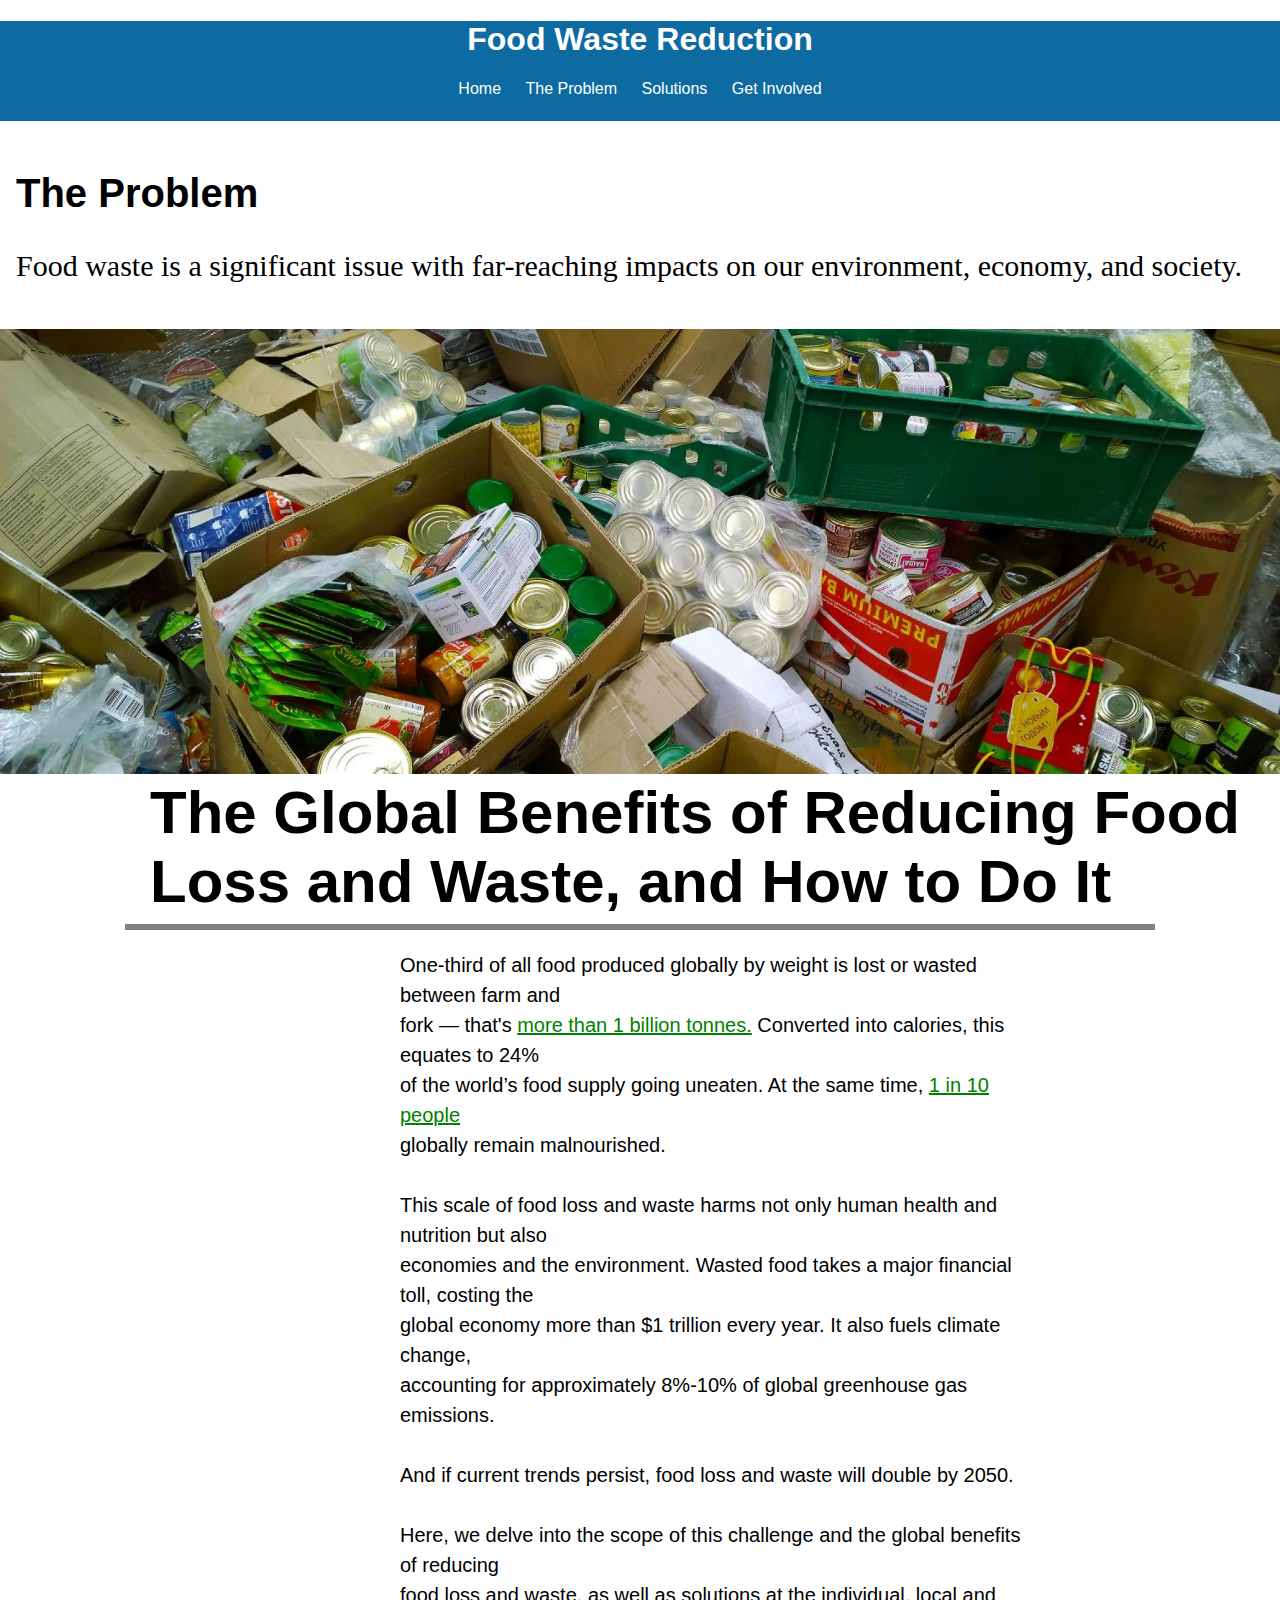
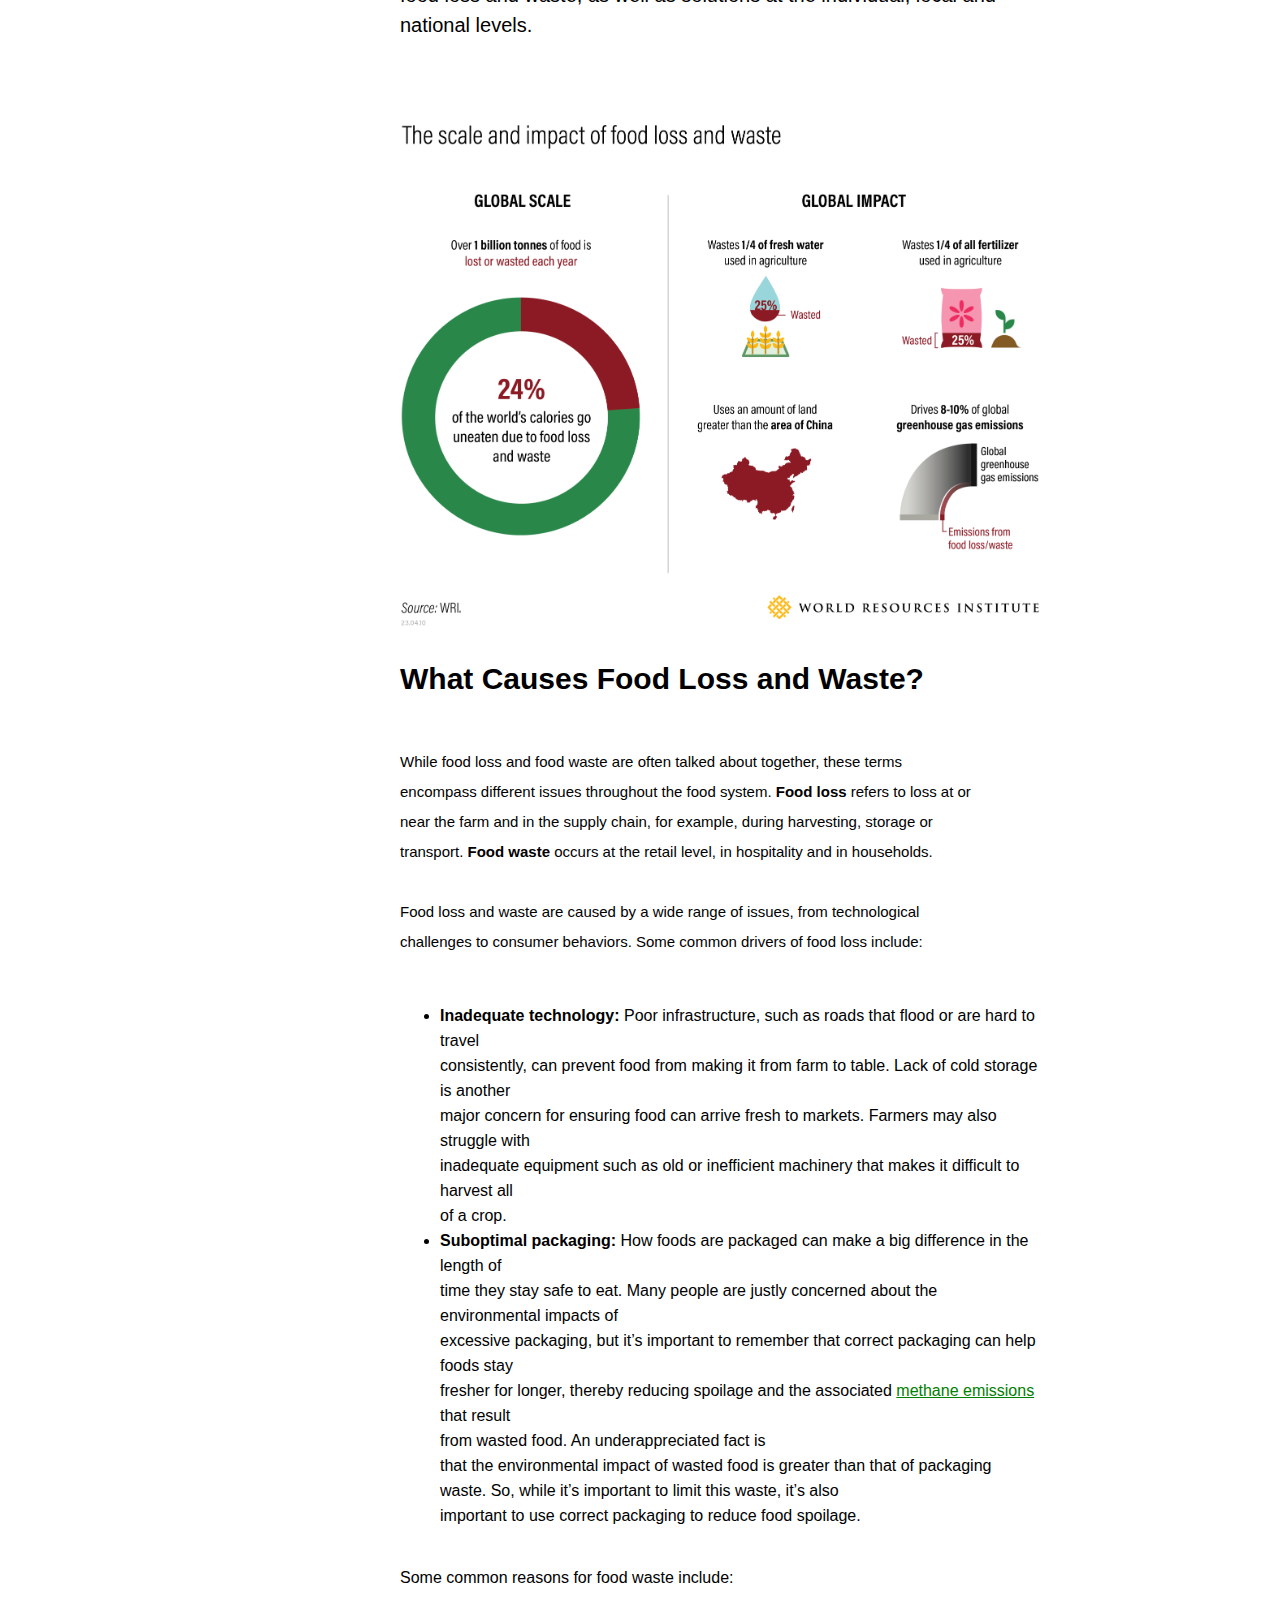
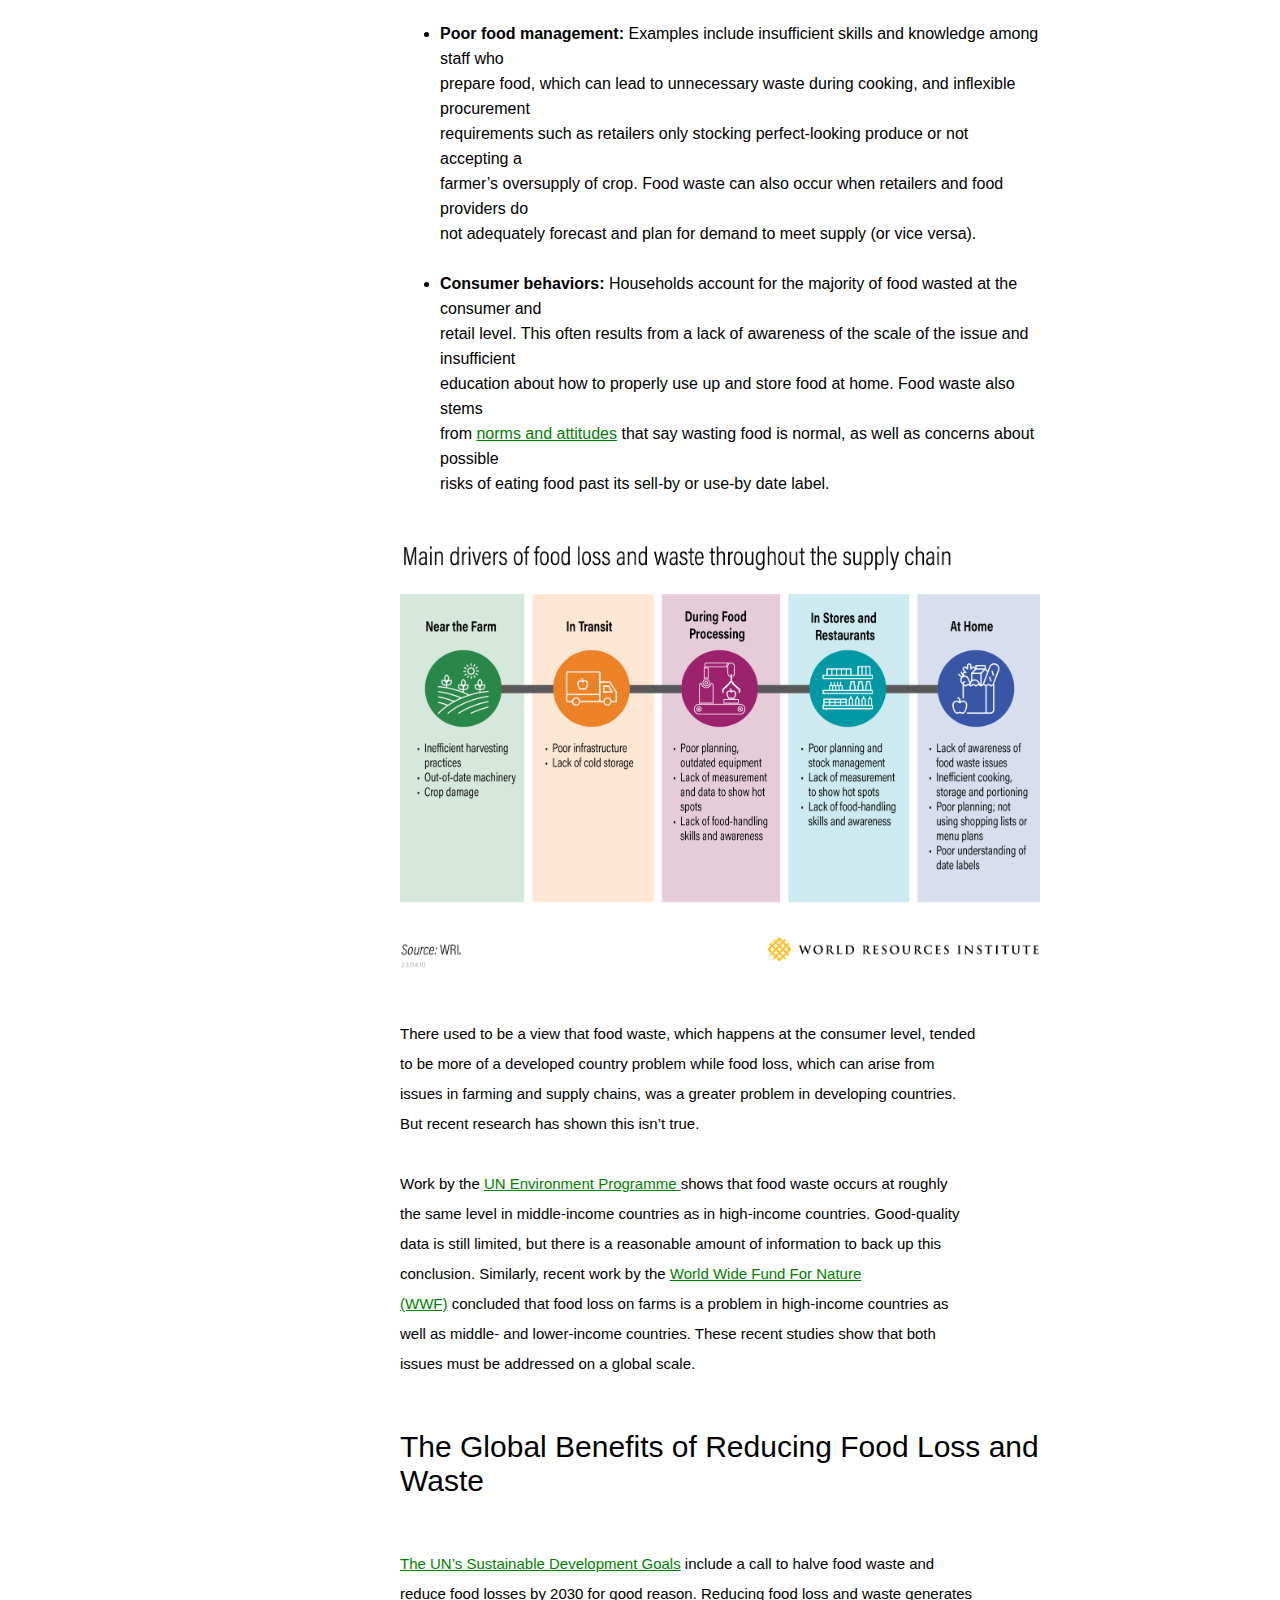
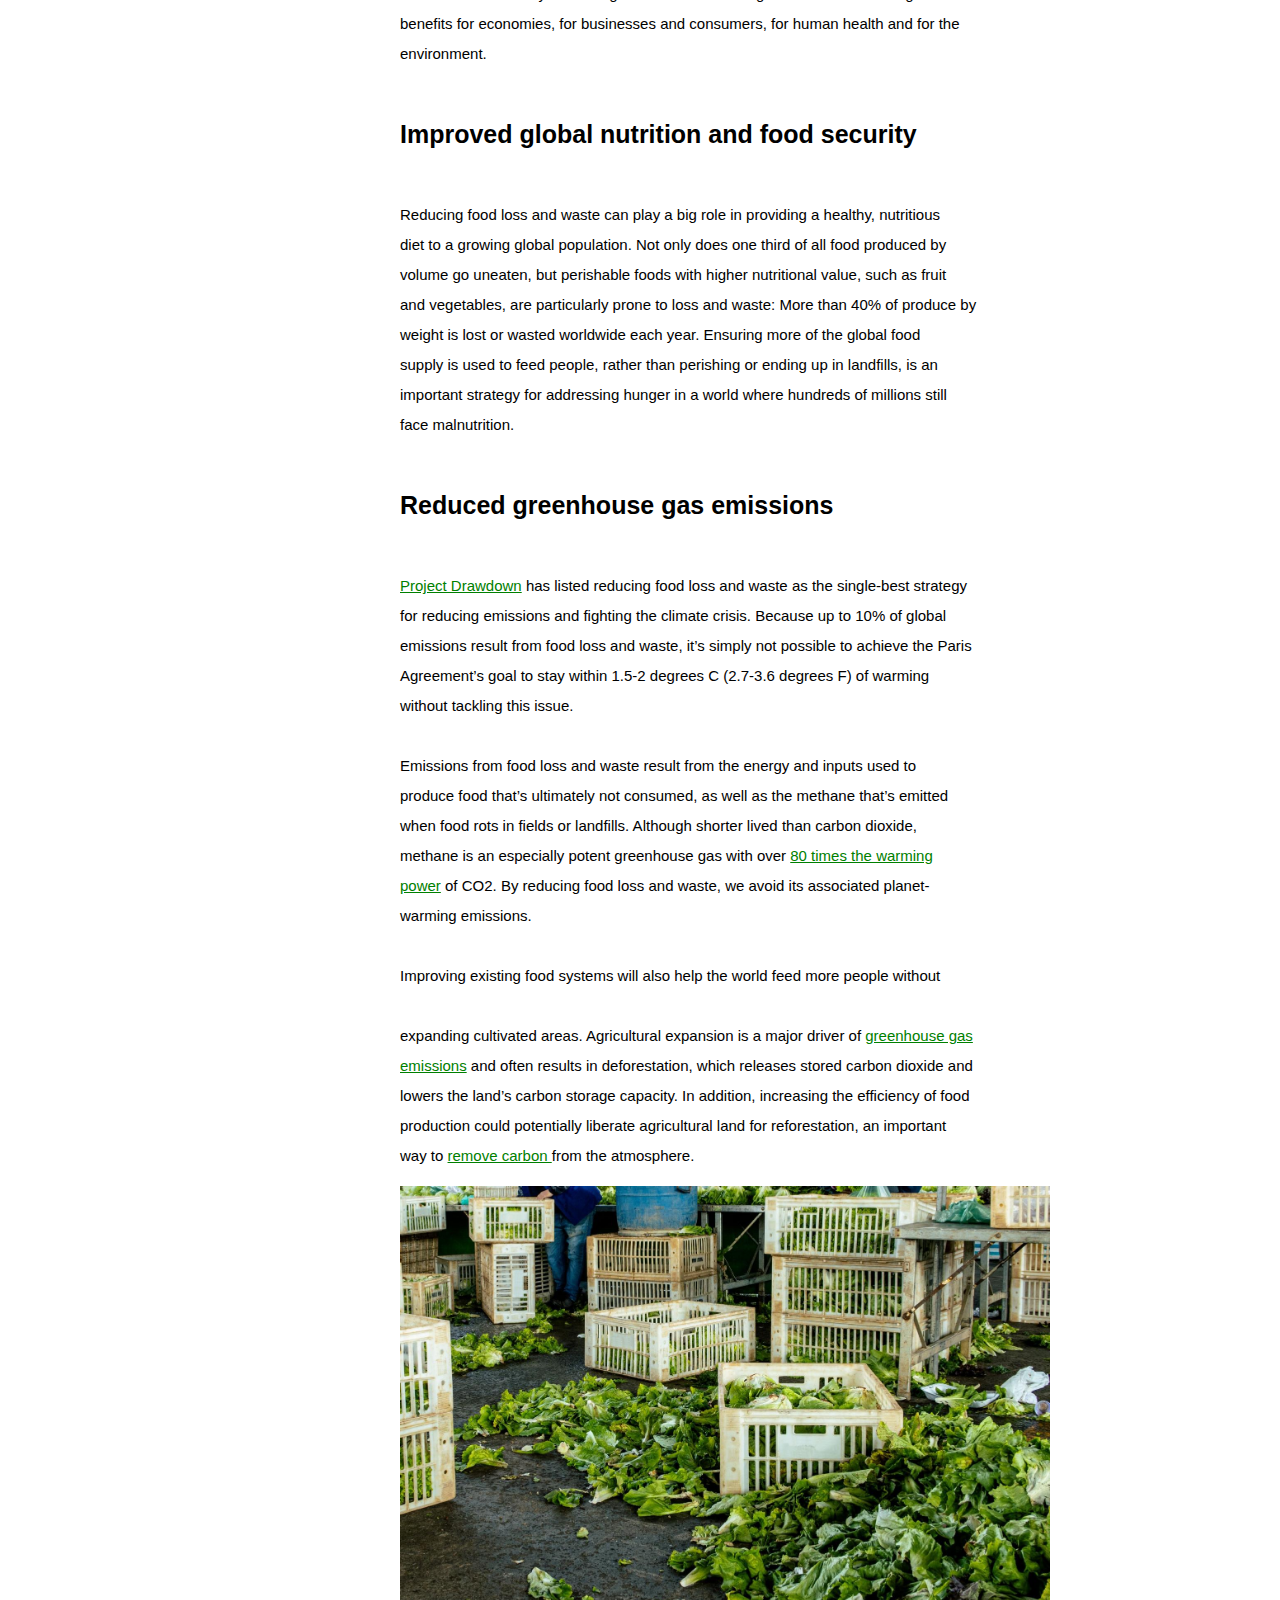
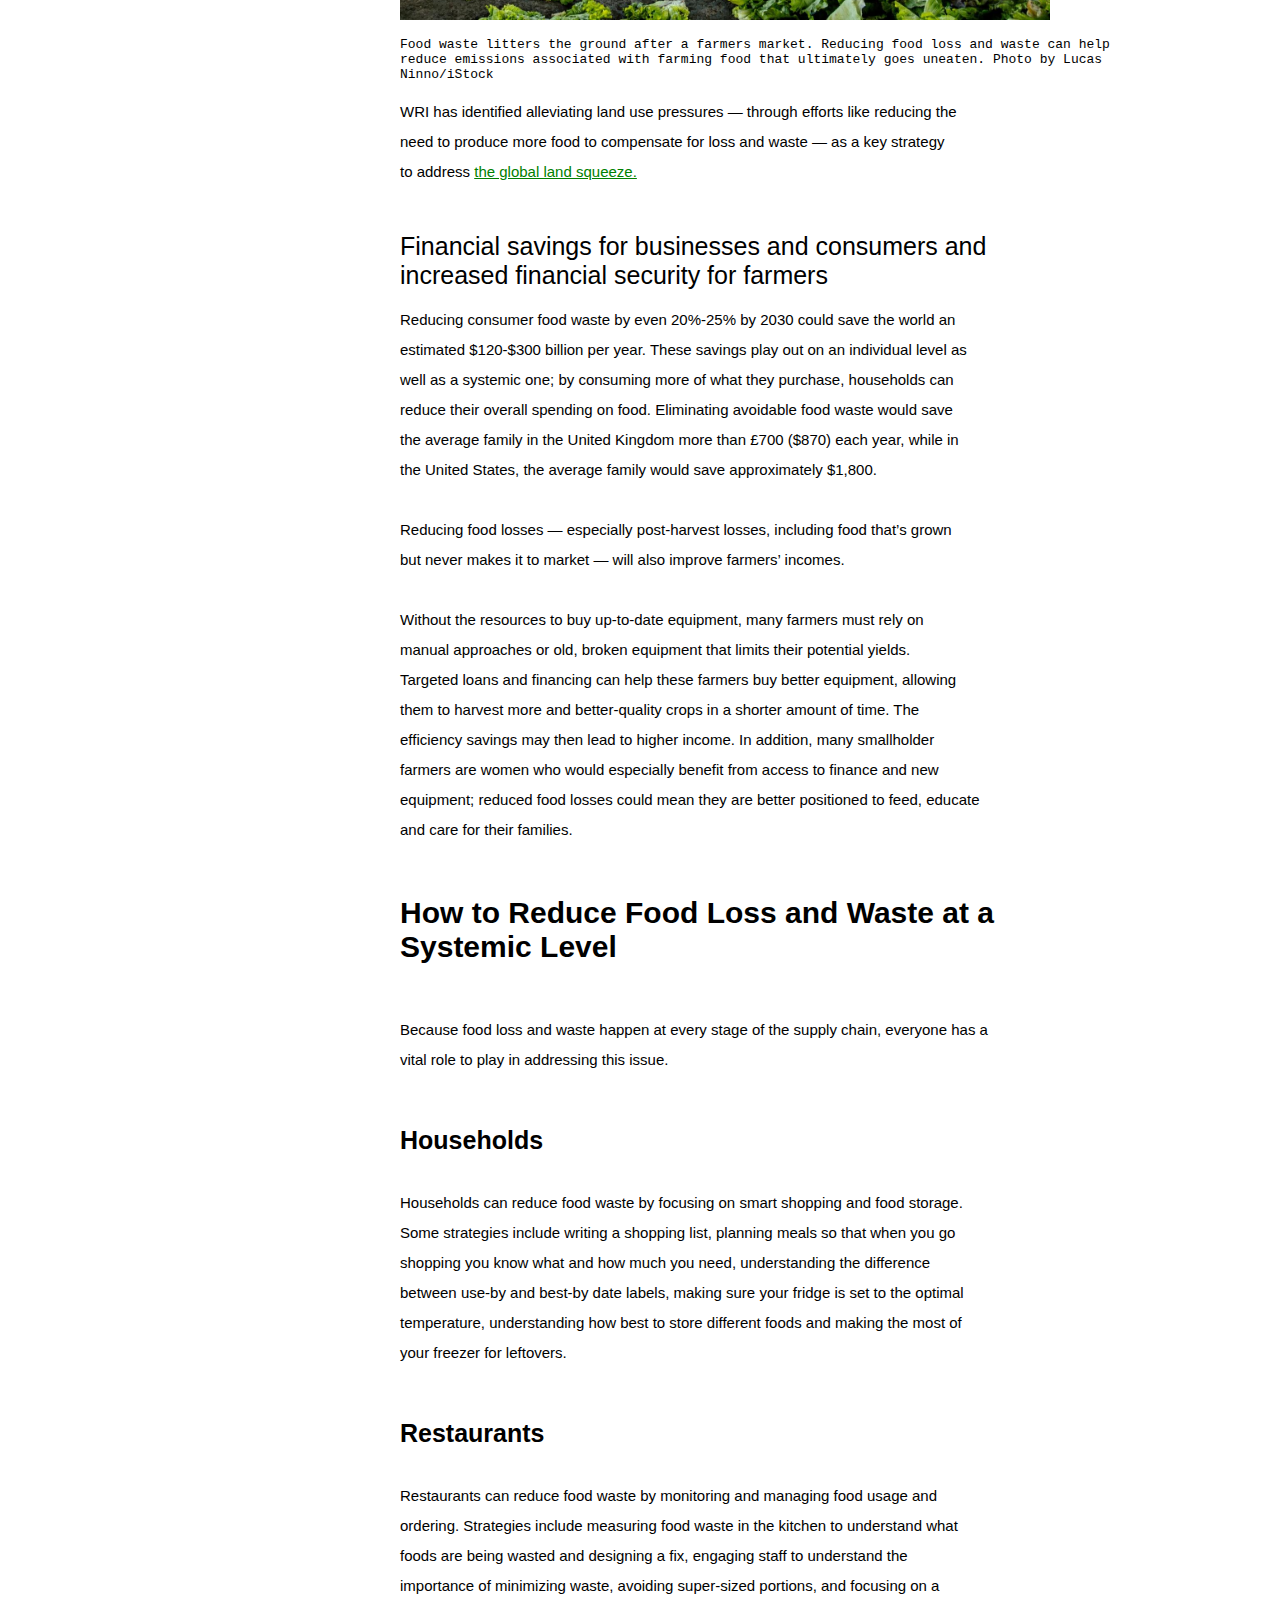
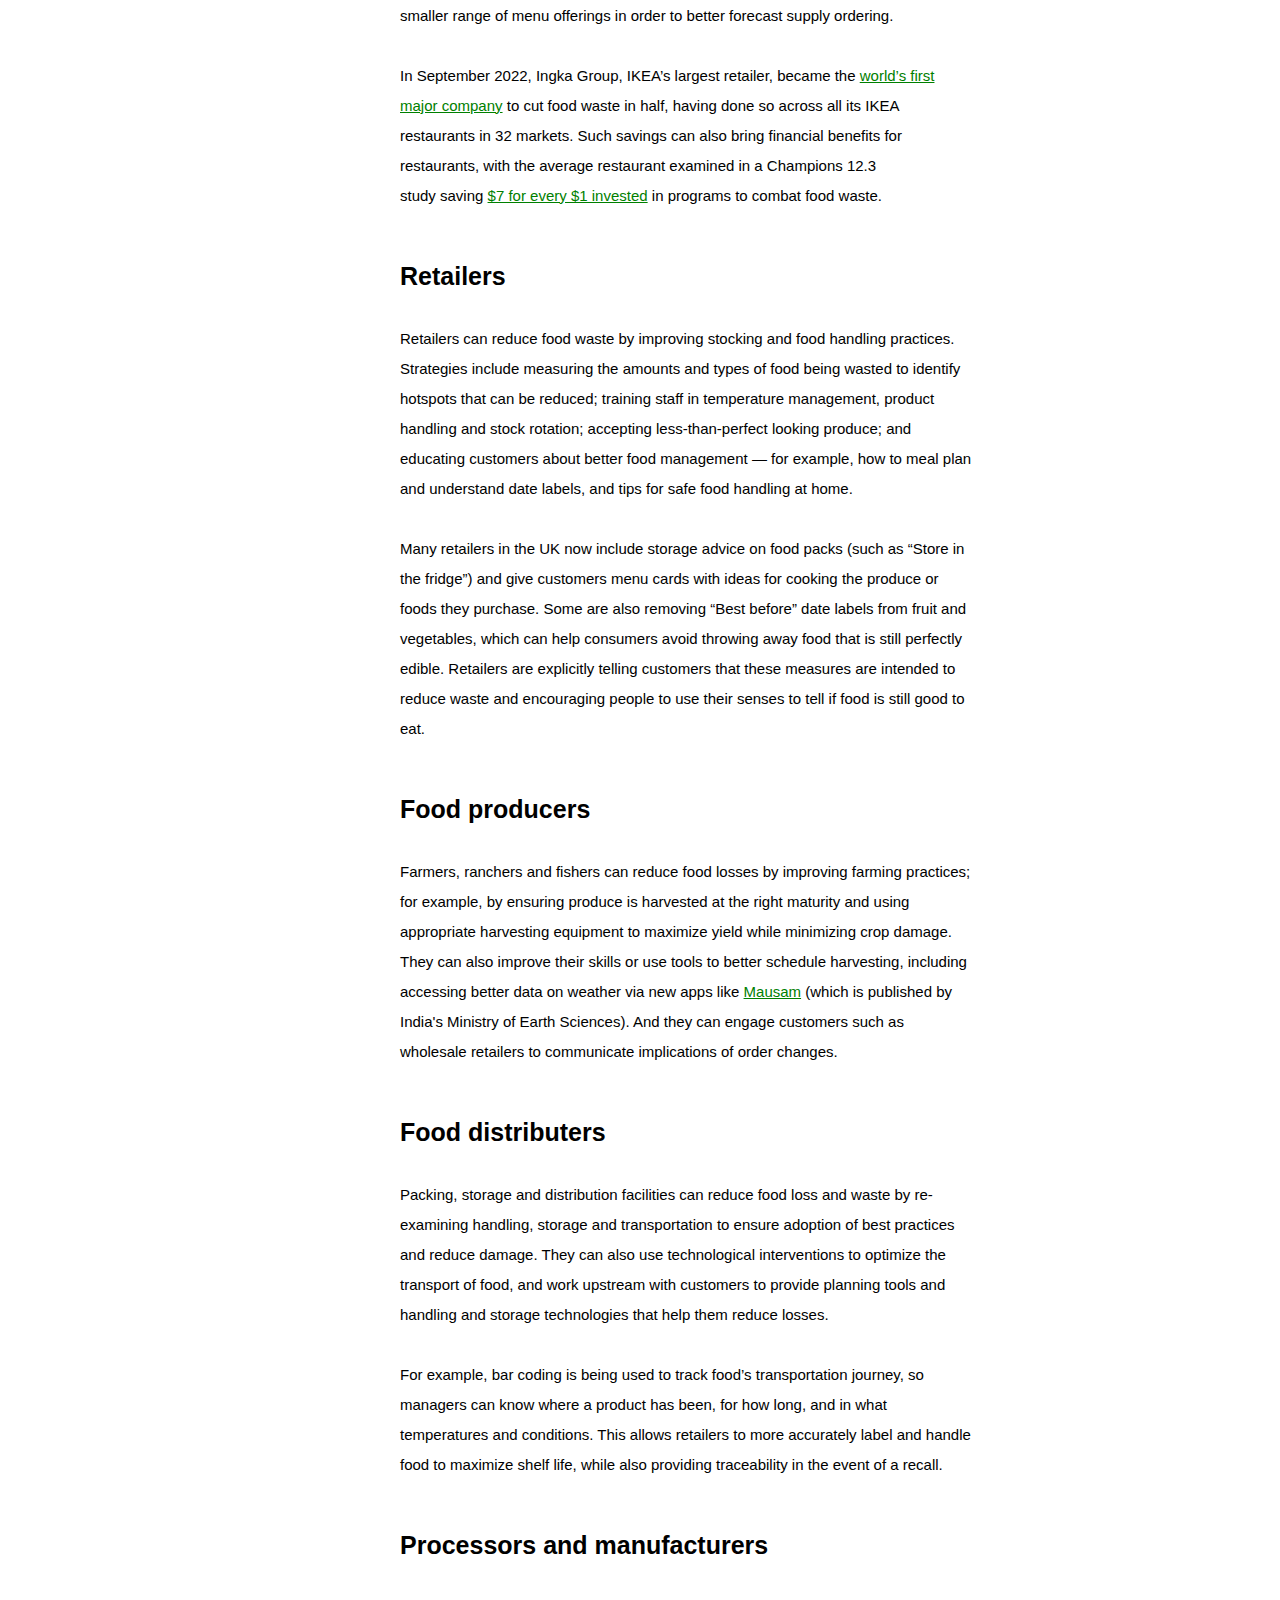
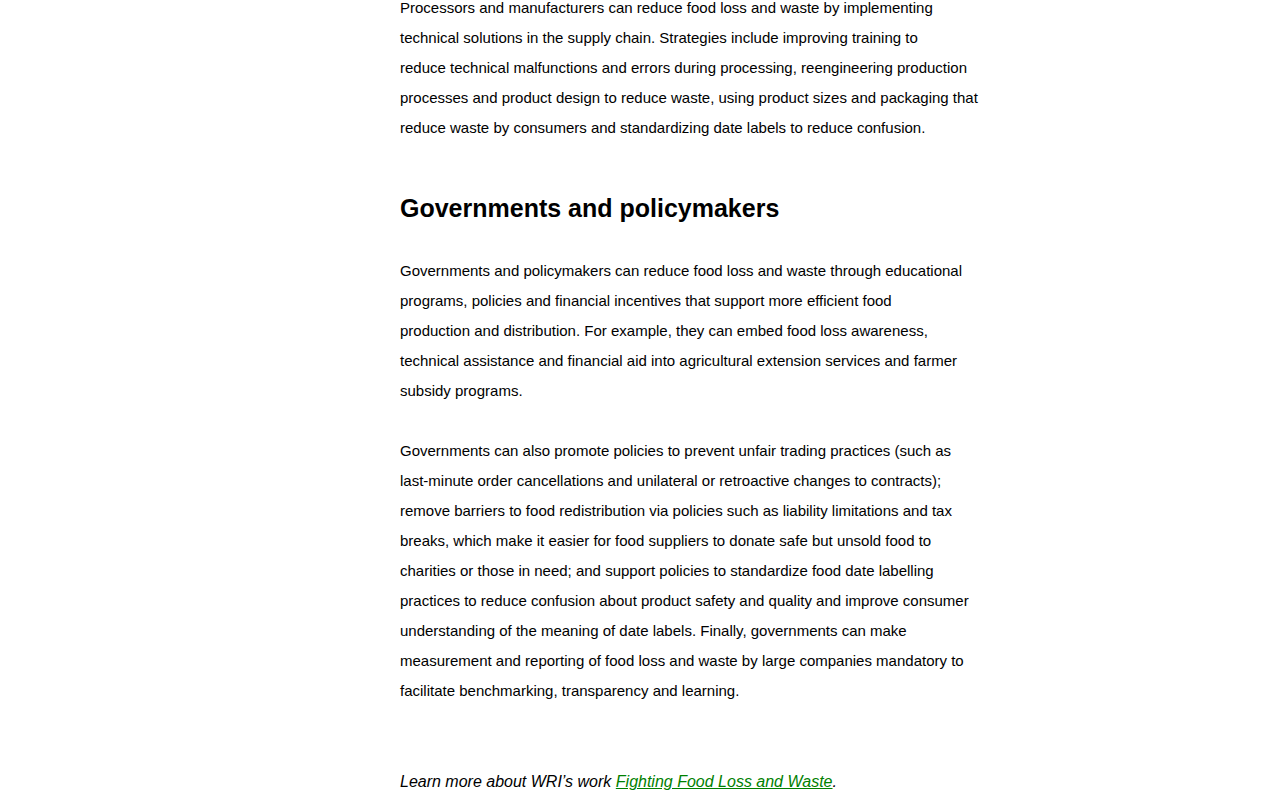
<file: problem.html>
<!DOCTYPE html>
<html lang="en">
<head>
    <meta charset="UTF-8">
    <meta name="viewport" content="width=device-width, initial-scale=1.0">
    <title>The Problem - Food Waste Reduction</title>
    <link rel="stylesheet" href="Styless.css">
</head>
<body>
    <header>
        <h1>Food Waste Reduction</h1>
        <nav>
            <ul>
                <li><a href="index.html">Home</a></li>
                
                <li><a href="problem.html">The Problem</a></li>
                <li><a href="solution1.html">Solutions</a></li>
                <li><a href="getinvolved.html">Get Involved</a></li>
                
            </ul>
        </nav>
    </header>
    <main>
        <section>
            <h2>The Problem</h2>
            <p id="o">Food waste is a significant issue with far-reaching impacts on our environment, economy, and society.</p>
        </section>
    </main>
    <section><img id="a" src="problem1.jpg" alt=""></section>
  <section> <div id="b"> <b>The Global Benefits of Reducing Food <br>Loss and Waste, and How to Do It</b></div>
    <hr>
            <p id="c">One-third of all food produced globally by weight is lost or wasted between farm and <br> fork — that's <a class="z" href="https://www.unep.org/resources/report/unep-food-waste-index-report-2021"> more than 1 billion tonnes.</a> Converted into calories, this equates to 24% <br> of the world’s food supply going uneaten. At the same time, <a class="z" href="https://www.fao.org/interactive/state-of-food-security-nutrition/2021/en/">1 in 10 people</a> <br> globally remain malnourished. <br><br>

                This scale of food loss and waste harms not only human health and nutrition but also <br> economies and the environment. Wasted food takes a major financial toll, costing the <br>global economy more than $1 trillion every year. It also fuels climate change, <br>accounting for approximately 8%-10% of global greenhouse gas emissions. <br><br>
                
                And if current trends persist, food loss and waste will double by 2050. <br><br>
                
                Here, we delve into the scope of this challenge and the global benefits of reducing <br> food loss and waste, as well as solutions at the individual, local and national levels. <br><br></p>

  </section>
  <img class="j" src="problem2.png" alt="">
  <section class="e"><div class="f"><b>What Causes Food Loss and Waste?</b></div><br><br>
    <p id="g">While food loss and food waste are often talked about together, these terms <br>encompass different issues throughout the food system. <b>Food loss </b>refers to loss at or <br>near the farm and in the supply chain, for example, during harvesting, storage or <br>transport. <b>Food waste</b> occurs at the retail level, in hospitality and in households. <br><br>

        Food loss and waste are caused by a wide range of issues, from technological <br> challenges to consumer behaviors. Some common drivers of food loss include: <br><br>
       <ul id="h"> 
      <li> <b> Inadequate technology:</b> Poor infrastructure, such as roads that flood or are hard to travel <br> consistently, can prevent food from making it from farm to table. Lack of cold storage is another <br>major concern for ensuring food can arrive fresh to markets. Farmers may also struggle with <br>inadequate equipment such as old or inefficient machinery that makes it difficult to harvest all <br>of a crop. <br></li>
      <li> <b> Suboptimal packaging:</b> How foods are packaged can make a big difference in the length of <br>time they stay safe to eat. Many people are justly concerned about the environmental impacts of <br> excessive packaging, but it’s important to remember that correct packaging can help foods stay <br>fresher for longer, thereby reducing spoilage and the associated <a class="z" href="https://www.wri.org/insights/methane-gas-emissions-climate-change">methane emissions</a> that result <br> from wasted food. An underappreciated fact is <br>that the environmental impact of wasted food is greater than that of packaging waste. So, while it’s important to limit this waste, it’s also <br>important to use correct packaging to reduce food spoilage. <br><br></li></ul>

        Some common reasons for food waste include: <br><br>
        
        <ul id="i"><li><b>Poor food management:</b> Examples include insufficient skills and knowledge among staff who <br>prepare food, which can lead to unnecessary waste during cooking, and inflexible procurement <br>requirements such as retailers only stocking perfect-looking produce or not accepting a <br>farmer’s oversupply of crop. Food waste can also occur when retailers and food providers do <br>not adequately forecast and plan for demand to meet supply (or vice versa).</li><br>
       <li><b> Consumer behaviors:</b> Households account for the majority of food wasted at the consumer and <br>retail level. This often results from a lack of awareness of the scale of the issue and insufficient <br>education about how to properly use up and store food at home. Food waste also stems <br>from <a class="z" href="https://www.wri.org/insights/shifting-social-norms-food-waste">norms and attitudes</a> that say wasting food is normal, as well as concerns about possible <br>risks of eating food past its sell-by or use-by date label.</p></li></ul>

  </section>
  <img class="j" src="problem3.png" alt="">

  <p id="k">There used to be a view that food waste, which happens at the consumer level, tended <br>to be more of a developed country problem while food loss, which can arise from <br>issues in farming and supply chains, was a greater problem in developing countries. <br>But recent research has shown this isn’t true. <br><br>

    Work by the <a class="z" href="https://www.unep.org/resources/report/unep-food-waste-index-report-2021">UN Environment Programme </a>shows that food waste occurs at roughly <br>the same level in middle-income countries as in high-income countries. Good-quality <br>data is still limited, but there is a reasonable amount of information to back up this <br>conclusion. Similarly, recent work by the <a class="z" href="https://wwfint.awsassets.panda.org/downloads/driven_to_waste_summary.pdf">World Wide Fund For Nature <br>(WWF)</a> concluded that food loss on farms is a problem in high-income countries as <br>well as middle- and lower-income countries. These recent studies show that both <br> issues must be addressed on a global scale.</p><br><br>

<section class="e">   <div class="f"> The Global Benefits of Reducing Food Loss and Waste</div><br><br>
<p class="a"><a class="z" href="https://sdgs.un.org/goals/goal12">The UN’s Sustainable Development Goals</a> include a call to halve food waste and <br>reduce food losses by 2030 for good reason. Reducing food loss and waste generates <br>benefits for economies, for businesses and consumers, for human health and for the <br>environment.</p><br><br>

<div class="b"><b>Improved global nutrition and food security</b></div><br><br>
<p class="a">Reducing food loss and waste can play a big role in providing a healthy, nutritious <br>diet to a growing global population. Not only does one third of all food produced by <br>volume go uneaten, but perishable foods with higher nutritional value, such as fruit <br>and vegetables, are particularly prone to loss and waste: More than 40% of produce by <br>weight is lost or wasted worldwide each year. Ensuring more of the global food <br>supply is used to feed people, rather than perishing or ending up in landfills, is an <br>important strategy for addressing hunger in a world where hundreds of millions still <br>face malnutrition.</p><br><br>

<div class="b"><b>Reduced greenhouse gas emissions</b></div><br><br>
<p class="a"><a class="z" href="https://drawdown.org/solutions/table-of-solutions">Project Drawdown</a> has listed reducing food loss and waste as the single-best strategy <br>for reducing emissions and fighting the climate crisis. Because up to 10% of global <br>emissions result from food loss and waste, it’s simply not possible to achieve the Paris <br>Agreement’s goal to stay within 1.5-2 degrees C (2.7-3.6 degrees F) of warming <br>without tackling this issue.<br><br>

Emissions from food loss and waste result from the energy and inputs used to <br>produce food that’s ultimately not consumed, as well as the methane that’s emitted <br>when food rots in fields or landfills. Although shorter lived than carbon dioxide, <br>methane is an especially potent greenhouse gas with over <a class="z" href="https://www.wri.org/insights/short-lived-climate-pollutant-reductions">80 times the warming <br> power</a> of CO2. By reducing food loss and waste, we avoid its associated planet- <br>warming emissions. <br><br>

Improving existing food systems  will also help the world feed more people without <br><br>expanding cultivated areas. Agricultural expansion is a major driver of <a class="z" href="https://www.wri.org/insights/5-questions-about-agricultural-emissions-answered">greenhouse gas <br>emissions</a> and often results in deforestation, which releases stored carbon dioxide and <br>lowers the land’s carbon storage capacity. In addition, increasing the efficiency of food <br>production could potentially liberate agricultural land for reforestation, an important <br>way to <a class="z" href="https://www.wri.org/insights/6-ways-remove-carbon-pollution-sky">remove carbon </a>from the atmosphere. </p>
</section>

<img class="c" src="problem4.jpg" alt="">

<section class="e"><pre>Food waste litters the ground after a farmers market. Reducing food loss and waste can help <br>reduce emissions associated with farming food that ultimately goes uneaten. Photo by Lucas <br>Ninno/iStock </pre>
   <p class="a"> WRI has identified alleviating land use pressures — through efforts like reducing the <br> need to produce more food to compensate for loss and waste — as a key strategy <br>to address <a class="z" href="https://www.wri.org/insights/manage-global-land-squeeze-produce-protect-reduce-restore"> the global land squeeze.</a> <br><br></p>

    <div class="b">Financial savings for businesses and consumers and increased financial security for farmers</div>
  <p class="a">  Reducing consumer food waste by even 20%-25% by 2030 could save the world an <br>estimated $120-$300 billion per year. These savings play out on an individual level as <br>well as a systemic one; by consuming more of what they purchase, households can <br>reduce their overall spending on food. Eliminating avoidable food waste would save <br>the average family in the United Kingdom more than £700 ($870) each year, while in <br>the United States, the average family would save approximately $1,800. <br><br>
    
    Reducing food losses — especially post-harvest losses, including food that’s grown <br>but never makes it to market — will also improve farmers’ incomes. <br><br>
    
    Without the resources to buy up-to-date equipment, many farmers must rely on <br>manual approaches or old, broken equipment that limits their potential yields. <br>Targeted loans and financing can help these farmers buy better equipment, allowing <br>them to harvest more and better-quality crops in a shorter amount of time. The <br>efficiency savings may then lead to higher income. In addition, many smallholder <br>farmers are women who would especially benefit from access to finance and new <br>equipment; reduced food losses could mean they are better positioned to feed, educate <br> and care for their families.</p><br><br>
    
   <div class="f"> <b>How to Reduce Food Loss and Waste at a Systemic Level</b></div><br><br>
   <p class="a"> Because food loss and waste happen at every stage of the supply chain, everyone has a <br>vital role to play in addressing this issue.</p><br><br>
    
    <b class="b">Households</b><br><br>
   <p class="a"> Households can reduce food waste by focusing on smart shopping and food storage. <br>Some strategies include writing a shopping list, planning meals so that when you go <br>shopping you know what and how much you need, understanding the difference <br>between use-by and best-by date labels, making sure your fridge is set to the optimal <br>temperature, understanding how best to store different foods and making the most of <br>your freezer for leftovers.</p><br><br>
    
   <b class="b"> Restaurants</b><br><br>
   <p class="a"> Restaurants can reduce food waste by monitoring and managing food usage and <br>ordering. Strategies include measuring food waste in the kitchen to understand what <br>foods are being wasted and designing a fix, engaging staff to understand the <br>importance of minimizing waste, avoiding super-sized portions, and focusing on a <br>smaller range of menu offerings in order to better forecast supply ordering. <br><br>
    
    In September 2022, Ingka Group, IKEA’s largest retailer, became the <a class="z" href="https://champions123.org/release-first-global-company-halves-food-waste-showing-un-target-achievable">world’s first <br>major company</a> to cut food waste in half, having done so across all its IKEA <br>restaurants in 32 markets. Such savings can also bring financial benefits for <br>restaurants, with the average restaurant examined in a Champions 12.3 <br>study saving <a class="z" href="https://champions123.org/publication/business-case-reducing-food-loss-and-waste-restaurants">$7 for every $1 invested</a> in programs to combat food waste.</p><br><br>
    
   <b class="b"> Retailers</b><br><br>
   <p class="a"> Retailers can reduce food waste by improving stocking and food handling practices. <br>Strategies include measuring the amounts and types of food being wasted to identify <br>hotspots that can be reduced; training staff in temperature management, product <br>handling and stock rotation; accepting less-than-perfect looking produce; and <br>educating customers about better food management — for example, how to meal plan <br>and understand date labels, and tips for safe food handling at home.<br><br>
    
    Many retailers in the UK now include storage advice on food packs (such as “Store in <br>the fridge”) and give customers menu cards with ideas for cooking the produce or <br>foods they purchase. Some are also removing “Best before” date labels from fruit and <br>vegetables, which can help consumers avoid throwing away food that is still perfectly <br>edible. Retailers are explicitly telling customers that these measures are intended to <br>reduce waste and encouraging people to use their senses to tell if food is still good to <br>eat.</p><br><br>
    
    <b class="b">Food producers</b><br><br>
    <p class="a">Farmers, ranchers and fishers can reduce food losses by improving farming practices; <br>for example, by ensuring produce is harvested at the right maturity and using <br>appropriate harvesting equipment to maximize yield while minimizing crop damage. <br>They can also improve their skills or use tools to better schedule harvesting, including <br>accessing better data on weather via new apps like <a class="z" href="https://pib.gov.in/PressReleasePage.aspx?PRID=1641501">Mausam</a> (which is published by <br>India's Ministry of Earth Sciences). And they can engage customers such as <br>wholesale retailers to communicate implications of order changes.</p><br><br>
    
    <b class="b">Food distributers</b><br><br>
   <p class="a"> Packing, storage and distribution facilities can reduce food loss and waste by re-<br>examining handling, storage and transportation to ensure adoption of best practices <br>and reduce damage. They can also use technological interventions to optimize the <br>transport of food, and work upstream with customers to provide planning tools and <br>handling and storage technologies that help them reduce losses.<br><br>
    
    For example, bar coding is being used to track food’s transportation journey, so <br>managers can know where a product has been, for how long, and in what <br>temperatures and conditions. This allows retailers to more accurately label and handle <br>food to maximize shelf life, while also providing traceability in the event of a recall.</p><br><br>
    
   <b class="b"> Processors and manufacturers</b><br><br>
   <p class="a"> Processors and manufacturers can reduce food loss and waste by implementing <br>technical solutions in the supply chain. Strategies include improving training to <br>reduce technical malfunctions and errors during processing, reengineering production <br>processes and product design to reduce waste, using product sizes and packaging that <br>reduce waste by consumers and standardizing date labels to reduce confusion.</p><br><br>
    
    <b class="b">Governments and policymakers</b><br><br>
    <p class="a">Governments and policymakers can reduce food loss and waste through educational <br>programs, policies and financial incentives that support more efficient food <br>production and distribution. For example, they can embed food loss awareness,<br> technical assistance and financial aid into agricultural extension services and farmer <br>subsidy programs.<br><br>
    
    Governments can also promote policies to prevent unfair trading practices (such as <br>last-minute order cancellations and unilateral or retroactive changes to contracts); <br>remove barriers to food redistribution via policies such as liability limitations and tax <br>breaks, which make it easier for food suppliers to donate safe but unsold food to <br>charities or those in need; and support policies to standardize food date labelling <br>practices to reduce confusion about product safety and quality and improve consumer<br> understanding of the meaning of date labels. Finally, governments can make <br>measurement and reporting of food loss and waste by large companies mandatory to <br>facilitate benchmarking, transparency and learning.</p><br><br>
    
   <p><i> Learn more about WRI’s work <a class="z" href="https://www.wri.org/food/food-loss-and-waste">Fighting Food Loss and Waste</a>.</i></p>

</section>

  










    <footer>
        <!-- <p>&copy; 2024 Food Waste Reduction</p> -->
    </footer>
</body>
</html>
</file>
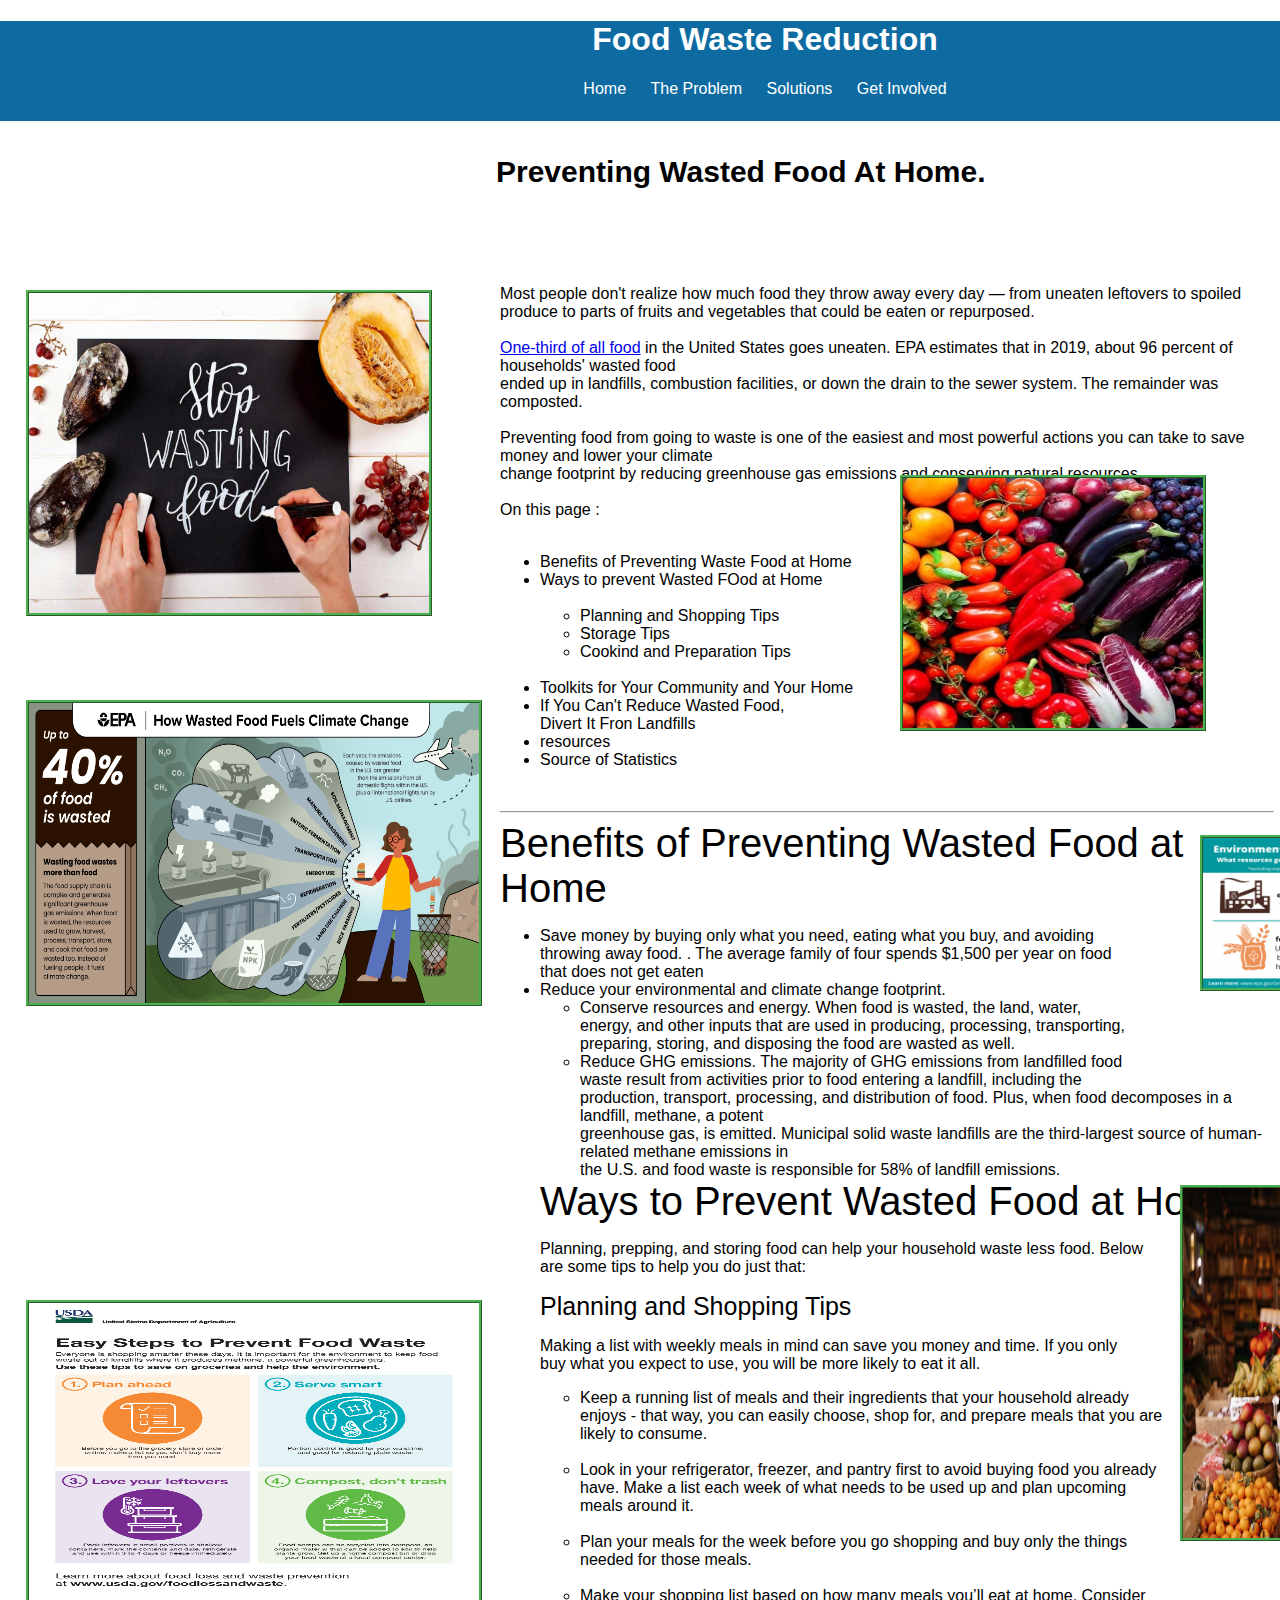
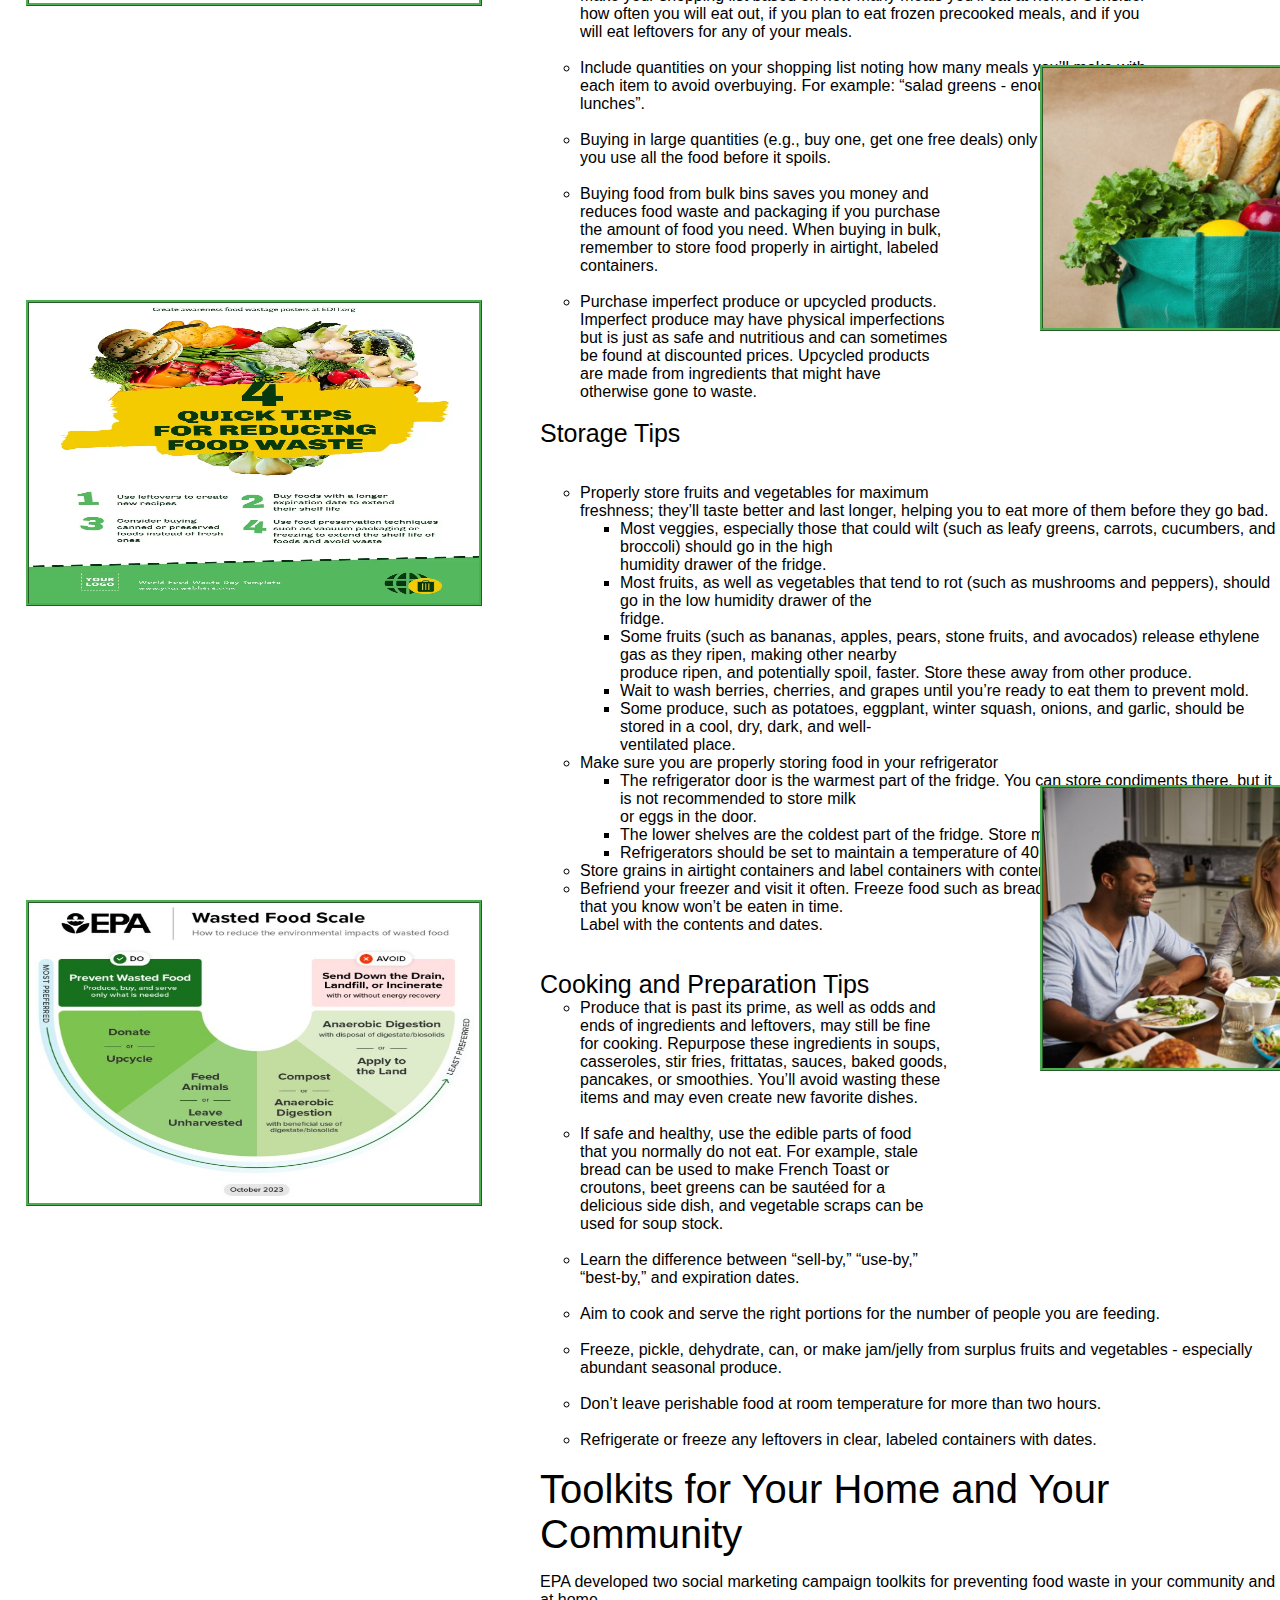
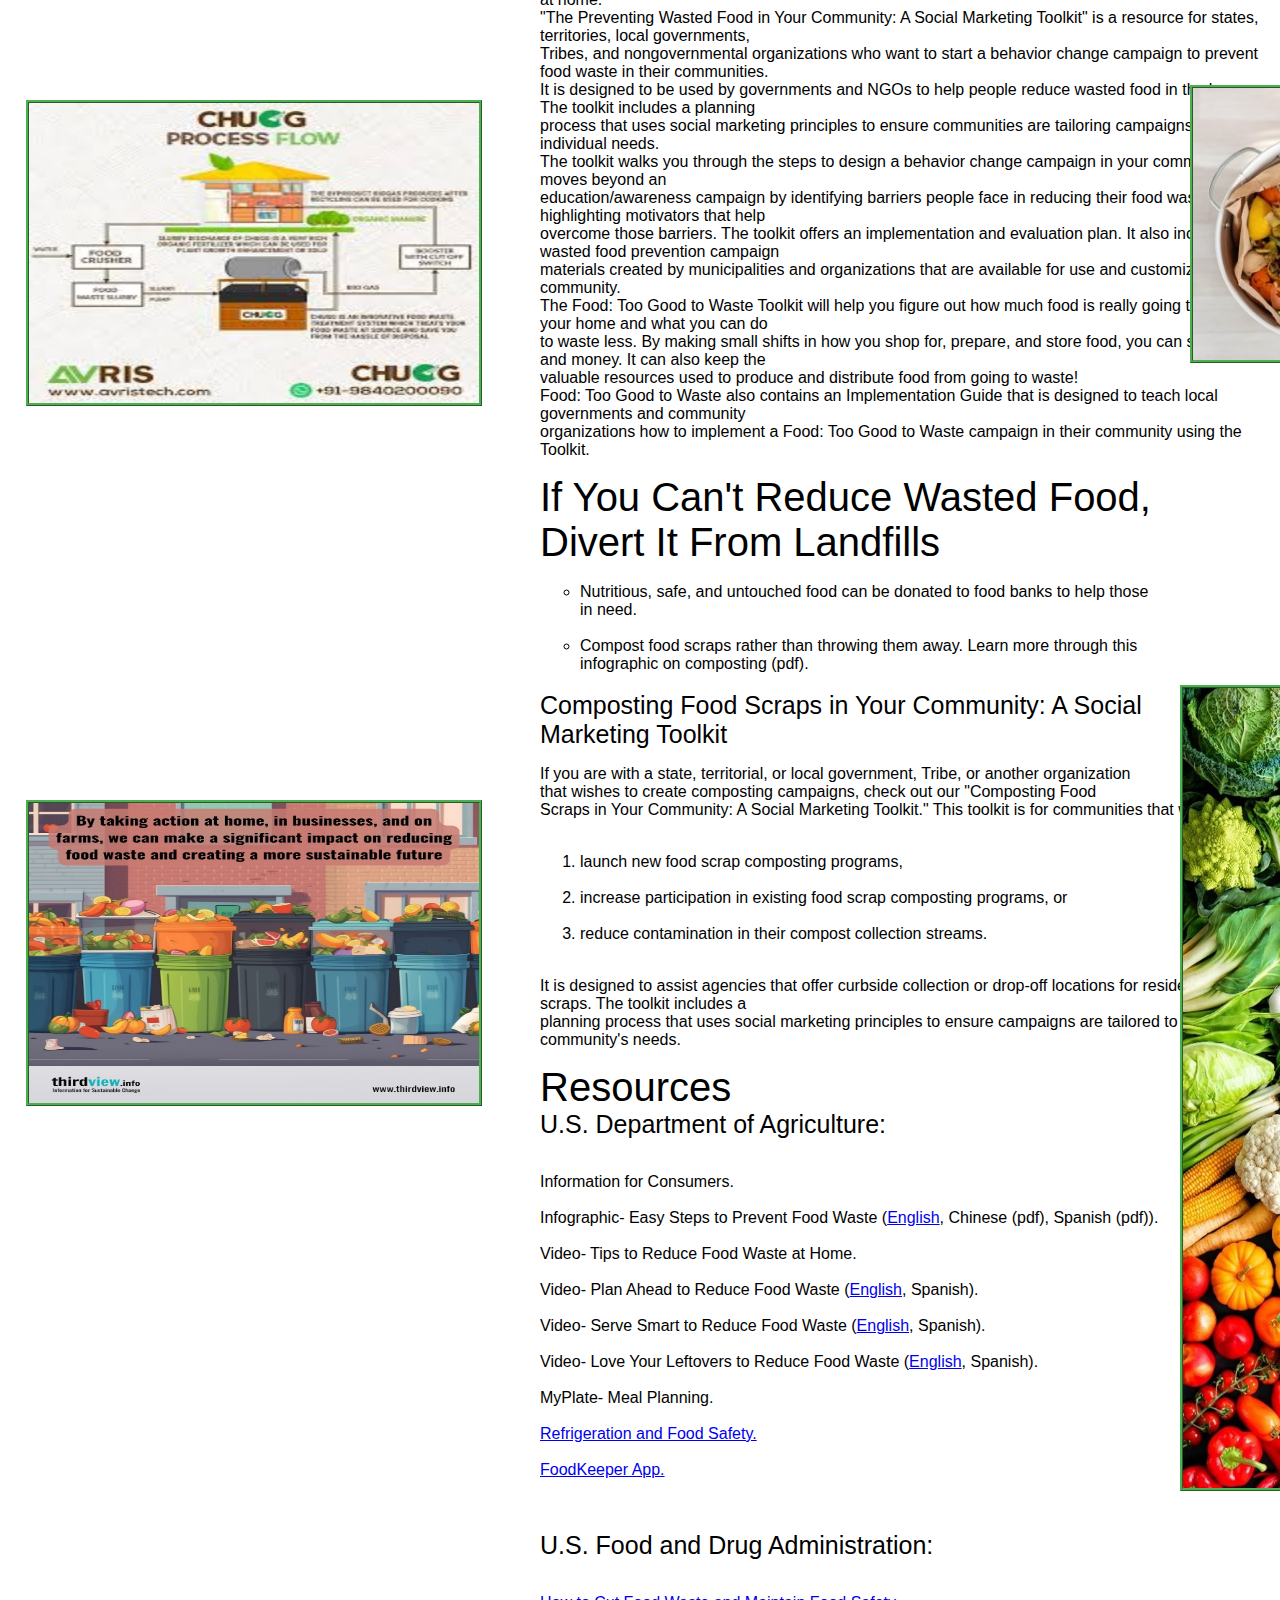
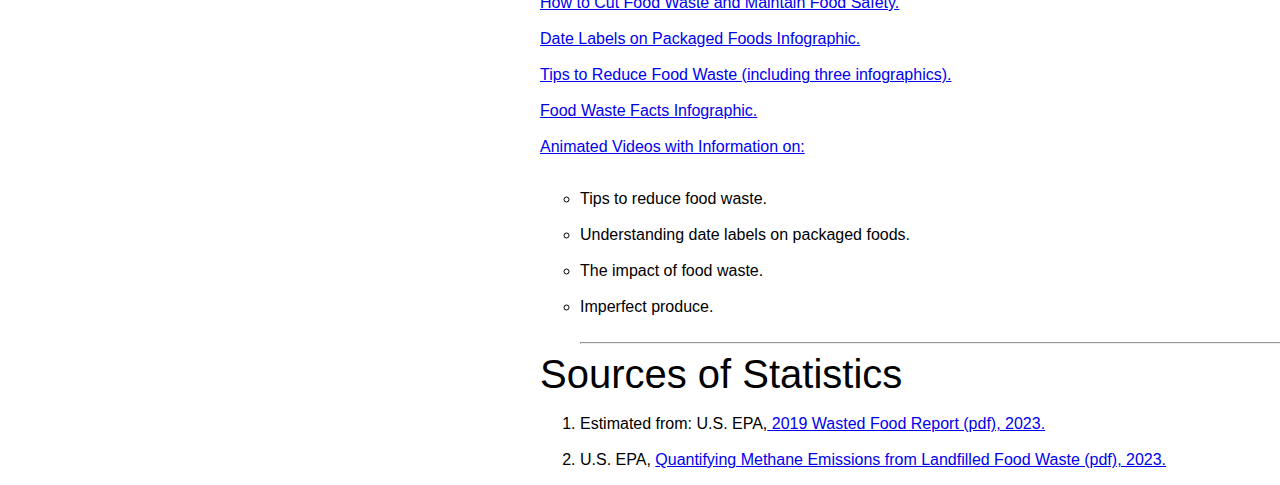
<file: solution1.html>
<!DOCTYPE html>
<html lang="en">
<head>
    <meta charset="UTF-8">
    <meta name="viewport" content="width=device-width, initial-scale=1.0">
    <title>Solutions - Food Waste Reduction</title>
    <link rel="stylesheet" href="style.css">
</head>
<body>
    <header>
        <h1>Food Waste Reduction</h1>
        <nav>
            <ul>
                <li><a href="index.html">Home</a></li>
              
                <li><a href="problem.html">The Problem</a></li>
                <li><a href="solution1.html">Solutions</a></li>
                <li><a href="getinvolved.html">Get Involved</a></li>
                
            </ul>
        </nav>
    </header>
    <main>
    <a href="epa-climatechange-graphic.png">    <img id="e" src="epa-climatechange-graphic.png" alt="epa-climatechange-graphic"> </a><br>
    <a href="usda-easy-steps-prevent-food-waste-infographic.png"><img id="v" src="usda-easy-steps-prevent-food-waste-infographic.png" alt=""></a>
    <a href="b1k-1024-reduce-food-waste-poster-template.webp"><img id="k" src="b1k-1024-reduce-food-waste-poster-template.webp" alt=""></a>
    <a href="wasted-food-scale-simple-square.jpg"><img id="w" src="wasted-food-scale-simple-square.jpg" alt=""></a>
    <a href="images.jpg"><img id="r" src="images.jpg" alt=""></a>
    <a href="By-taking-action-at-home-in-businesses-and-on-farms-we-can-make-a-significant-impact-on-reducing-food-waste-and-creating-a-more-sustainable-future.jpg"><img id="R" src="By-taking-action-at-home-in-businesses-and-on-farms-we-can-make-a-significant-impact-on-reducing-food-waste-and-creating-a-more-sustainable-future.jpg" alt=""></a>
    
    <img id="b" src="8-tips-to-reduce-food-waste-in-canteens.jpg" alt="">
     
        <section>
        
            <h2 id="s"> Preventing Wasted Food At Home.</h2>
        </section>
    </main><section id="atul">
  <section id="a">
    <div>Most people don't realize how much food they throw away every day — from uneaten leftovers to spoiled produce to parts of fruits and vegetables that could be eaten or repurposed.</div><br>
    <div><a href="https://www.ers.usda.gov/publications/pub-details/?pubid=43836">One-third of all food</a> in the United States goes uneaten. EPA estimates that in 2019, about 96 percent of households' wasted food <br> ended up in landfills, combustion facilities, or down the drain to the sewer system. The remainder was composted.</div><br>
    <div>Preventing food from going to waste is one of the easiest and most powerful actions you can take to save money and lower your climate <br> change footprint by reducing greenhouse gas emissions and conserving natural resources.</div><br>
    <div id="c">On this page :</div><br>
    <ul>
        <li>Benefits of Preventing Waste Food at Home</li>
        <li>Ways to prevent Wasted FOod at Home</li><br>
        <ul><li>Planning and Shopping Tips</li>
            <li>Storage Tips</li>
            <li>Cookind and Preparation Tips </li>
        </ul><br>
        <li>Toolkits for Your Community and Your Home</li>
        <li>If You Can't Reduce Wasted Food, <br>Divert It Fron Landfills</li>
        <li>resources</li>
        <li>Source of Statistics</li>
    </ul>
   <img src="project images.jpg" alt=""><br>
   <hr class="m"><br>
   <div class="p">Benefits of Preventing Wasted Food at Home</div>
   <a href="benefits.png"><img id="d" src="benefits.png" alt=""></a>
   <ul>
    <li>Save money by buying only what you need, eating what you buy, and avoiding <br>throwing away food. . The average family of four spends $1,500 per year on food <br>that does not get eaten</li>
    <li>Reduce your environmental and climate change footprint.</li>
    <ul>
        <li>Conserve resources and energy. When food is wasted, the land, water, <br>energy, and other inputs that are used in producing, processing, transporting, <br>preparing, storing, and disposing the food are wasted as well.</li>
        <li>Reduce GHG emissions. The majority of GHG emissions from landfilled food <br>waste result from activities prior to food entering a landfill, including the <br>production, transport, processing, and distribution of food. Plus, when food decomposes in a landfill, methane, a potent <br> greenhouse gas, is emitted. Municipal solid waste landfills are the third-largest source of human-related methane emissions in <br> the U.S. and food waste is responsible for 58% of landfill emissions.</li>
        </ul>
       

        <div class="p">Ways to Prevent Wasted Food at Home</div>
        <p>Planning, prepping, and storing food can help your household waste less food. Below <br>are some tips to help you do just that:</p>
        <div class="l">Planning and Shopping Tips</div>
        <p>Making a list with weekly meals in mind can save you money and time.  If you only <br> buy what you expect to use, you will be more likely to eat it all.</p>
        <ul>
            <li>Keep a running list of meals and their ingredients that your household already <br> enjoys - that way, you can easily choose, shop for, and prepare meals that you are <br> likely to consume.</li><br>
            <li>Look in your refrigerator, freezer, and pantry first to avoid buying food you already <br> have. Make a list each week of what needs to be used up and plan upcoming <br>meals around it.</li><br>
            <li>Plan your meals for the week before you go shopping and buy only the things <br>needed for those meals.</li><br>
            <li>Make your shopping list based on how many meals you’ll eat at home. Consider <br> how often you will eat out, if you plan to eat frozen precooked meals, and if you <br>will eat leftovers for any of your meals.</li><br>
            <li>Include quantities on your shopping list noting how many meals you’ll make with <br>each item to avoid overbuying. For example: “salad greens - enough for two <br>lunches”.</li><br>
            <li>Buying in large quantities (e.g., buy one, get one free deals) only saves money if <br>you use all the food before it spoils.</li><br>
            <li>Buying food from bulk bins saves you money and <br>reduces food waste and packaging if you purchase <br> the amount of food you need. When buying in bulk,<br> remember to store food properly in airtight, labeled <br> containers.</li><br>
            <li>Purchase imperfect produce or upcycled products. <br> Imperfect produce may have physical imperfections  <br>but is just as safe and nutritious and can sometimes <br>be found at discounted prices. Upcycled products  <br>are made from ingredients that might have  <br>otherwise gone to waste.</li><br>

        </ul>
        <img id="f" src="planningshopping2_0.jpg" alt="">
        <div class="l" >Storage Tips
        </div><br><br>
        <ul>
            <li>Properly store fruits and vegetables for maximum <br>freshness; they’ll taste better and last longer, helping you to eat more of them before they go bad.</li>
            <ul><li>Most veggies, especially those that could wilt (such as leafy greens, carrots, cucumbers, and broccoli) should go in the high <br>humidity drawer of the fridge.</li>
            <li>Most fruits, as well as vegetables that tend to rot (such as mushrooms and peppers), should go in the low humidity drawer of the <br> fridge.</li>
        <li>Some fruits (such as bananas, apples, pears, stone fruits, and avocados) release ethylene gas as they ripen, making other nearby <br>produce ripen, and potentially spoil, faster. Store these away from other produce.</li>
    <li>Wait to wash berries, cherries, and grapes until you’re ready to eat them to prevent mold.</li>
<li>Some produce, such as potatoes, eggplant, winter squash, onions, and garlic, should be stored in a cool, dry, dark, and well- <br>ventilated place.</li></ul><li>Make sure you are properly storing food in your refrigerator</li>
<ul><li>The refrigerator door is the warmest part of the fridge. You can store condiments there, but it is not recommended to store milk <br>or eggs in the door.</li>
<li>The lower shelves are the coldest part of the fridge. Store meat, poultry, and fish here.</li>
<li>Refrigerators should be set to maintain a temperature of 40 °F or below.</li></ul>
<li>Store grains in airtight containers and label containers with contents and the dates.</li>
    <li>Befriend your freezer and visit it often. Freeze food such as bread, sliced fruit, meat, or leftovers that you know won’t be eaten in time. <br> Label with the contents and dates.</li><br><br>

        </ul>
        <div class="l">Cooking and Preparation Tips</div>
        <ul>
            <li>Produce that is past its prime, as well as odds and <br>ends of ingredients and leftovers, may still be fine <br> for cooking. Repurpose these ingredients in soups,  <br>casseroles, stir fries, frittatas, sauces, baked goods, <br>pancakes, or smoothies. You’ll avoid wasting these <br>items and may even create new favorite dishes.</li><br>
            <li>If safe and healthy, use the edible parts of food <br>that you normally do not eat. For example, stale <br> bread can be used to make French Toast or <br>croutons, beet greens can be sautéed for a <br>delicious side dish, and vegetable scraps can be <br>used for soup stock.</li><br>
            <li>Learn the difference between “sell-by,” “use-by,” <br>“best-by,” and expiration dates.</li><br>
            <li>Aim to cook and serve the right portions for the number of people you are feeding.</li><br>
            <li>Freeze, pickle, dehydrate, can, or make jam/jelly from surplus fruits and vegetables - especially abundant seasonal produce.</li><br>
            <li>Don’t leave perishable food at room temperature for more than two hours.</li><br>
            <li>Refrigerate or freeze any leftovers in clear, labeled containers with dates.</li><br>

        </ul>

        <img id="g" src="cookingandprep.jpg" alt="">
        <div class="p">Toolkits for Your Home and Your Community</div>
        <p>EPA developed two social marketing campaign toolkits for preventing food waste in your community and at home.  <br>"The Preventing Wasted Food in Your Community: A Social Marketing Toolkit" is a resource for states, territories, local governments, <br>Tribes, and nongovernmental organizations who want to start a behavior change campaign to prevent food waste in their communities. <br>It is designed to be used by governments and NGOs to help people reduce wasted food in the home. The toolkit includes a planning <br>process that uses social marketing principles to ensure communities are tailoring campaigns to their individual needs. <br> The toolkit walks you through the steps to design a behavior change campaign in your community. It moves beyond an <br>education/awareness campaign by identifying barriers people face in reducing their food waste and highlighting motivators that help <br>overcome those barriers. The toolkit offers an implementation and evaluation plan. It also includes wasted food prevention campaign <br>materials created by municipalities and organizations that are available for use and customization by any community. <br>The Food: Too Good to Waste Toolkit will help you figure out how much food is really going to waste in your home and what you can do <br> to waste less. By making small shifts in how you shop for, prepare, and store food, you can save time and money. It can also keep the <br>valuable resources used to produce and distribute food from going to waste! <br>Food: Too Good to Waste also contains an Implementation Guide that is designed to teach local governments and community <br>organizations how to implement a Food: Too Good to Waste campaign in their community using the Toolkit.</p>
        <div class="p">If You Can't Reduce Wasted Food, <br> Divert It From Landfills</div><br>
        <ul><li>Nutritious, safe, and untouched food can be donated to food banks to help those <br> in need.</li><br>
        <li>Compost food scraps rather than throwing them away. Learn more through this  <br>infographic on composting (pdf).</li><br></ul>
            <img id="h" src="divertfromlandfills2.jpg" alt="">


        <div class="l">Composting Food Scraps in Your Community: A Social <br> Marketing Toolkit</div>
        <p>If you are with a state, territorial, or local government, Tribe, or another organization <br> that wishes to create composting campaigns, check out our "Composting Food <br>Scraps in Your Community: A Social Marketing Toolkit." This toolkit is for communities that wants to:</p><br>
            <ol><li>launch new food scrap composting programs,</li><br>
                <li>increase participation in existing food scrap composting programs, or</li><br>
                <li>reduce contamination in their compost collection streams.</li><br>
            </ol>
            <p>It is designed to assist agencies that offer curbside collection or drop-off locations for residential food scraps. The toolkit includes a <br>planning process that uses social marketing principles to ensure campaigns are tailored to their community's needs.</p>
            <div class="p">Resources</div>
            <div class="l">U.S. Department of Agriculture:</div><br>
            <p>Information for Consumers. <br><br>
                Infographic- Easy Steps to Prevent Food Waste (<a href="https://www.usda.gov/sites/default/files/usda-easy-steps-prevent-food-waste-infographic.png">English</a>, Chinese (pdf), Spanish (pdf)). <br><br>
                
                Video- Tips to Reduce Food Waste at Home. <br><br>
                
                Video- Plan Ahead to Reduce Food Waste (<a href="https://www.youtube.com/watch?v=itYK_Sddx0k">English</a>, Spanish). <br><br>
                
                Video- Serve Smart to Reduce Food Waste (<a href="https://www.youtube.com/watch?v=rVTflSbQGqs">English</a>, Spanish). <br><br>
                
                Video- Love Your Leftovers to Reduce Food Waste (<a href="https://www.youtube.com/watch?v=AqxBs4jraX8">English</a>, Spanish). <br><br>
                
                MyPlate- Meal Planning. <br><br>
                
               <a href="https://www.fsis.usda.gov/food-safety/safe-food-handling-and-preparation/food-safety-basics/refrigeration"> Refrigeration and Food Safety.</a> <br><br>
                
               <a href="https://www.foodsafety.gov/keep-food-safe/foodkeeper-app"> FoodKeeper App.</p></a> <br><br>
                <div class="l">U.S. Food and Drug Administration:</div><br>
                <p><a href="https://www.fda.gov/food/consumers/how-cut-food-waste-and-maintain-food-safety">How to Cut Food Waste and Maintain Food Safety.</a> <br><br>

                   <a href="https://www.fda.gov/media/138233/download"> Date Labels on Packaged Foods Infographic.</a> <br><br>
                    
                   <a href="https://www.fda.gov/food/consumers/tips-reduce-food-waste"> Tips to Reduce Food Waste (including three infographics). </a><br><br>
                    
                   <a href="https://www.fda.gov/media/134661/download"> Food Waste Facts Infographic.</a> <br><br>
                    
                   <a href="https://www.fda.gov/food/consumers/food-waste-animations"> Animated Videos with Information on:</a></p><br>
                    <ul>
                        <li>Tips to reduce food waste.</li><br>
                        <li>Understanding date labels on packaged foods.</li><br>
                        <li>The impact of food waste.</li><br>
                        <li>Imperfect produce.</li><br>
                        <hr class="m"><br>

                    </ul>
                    <div class="p">Sources of Statistics</div><br>
                    <ol >
                        <li>Estimated from: U.S. EPA,<a href="https://www.epa.gov/system/files/documents/2023-03/2019%20Wasted%20Food%20Report_508_opt_ec.pdf"> 2019 Wasted Food Report (pdf), 2023.</a></li> <br>
                        <li>U.S. EPA, <a href="https://www.epa.gov/land-research/quantifying-methane-emissions-landfilled-food-waste">Quantifying Methane Emissions from Landfilled Food Waste (pdf), 2023.</a>
                            </li>
                            <img id="i" src="minuspurple.jpg" alt="">
                            <img  id="z" src="l-intro-1704301790.jpg" alt="">

                    </ol>










   </ul>




















</section></section>
    <footer>
        <!-- <p id="x">&copy; 2024 Food Waste Reduction</p> -->
    </footer>
</body>
</html>
</file>
<file: styles.css>
body {
    font-family: Arial, sans-serif;
    margin: 0;
    padding: 0;
   
}

header {
    background-color: #0d6ba1;
    color: white;
    height: 100px;
    text-align: center;
   
}

nav ul {
    list-style-type: none;
    padding: 0;
}

nav ul li {
    display: inline;
    margin: 0 10px;
}

nav ul li a {
    color: white;
    text-decoration: none;
}

main {
    padding: 1em;
}

 /* footer {
    background-color: #4CAF50;
    color: white;
    text-align: center;
    padding: 50px;
    position: absolute;
    width: 100%;
    bottom: 0px;
    top: 4900px;
}   */
 #aad{
    font-size: 30px;
    font-family: cursive;

 }

section{margin-left: 80px;
    margin-right: 0px;


}

h2{

    font-size: 40px;

}

#a{margin-left: 100px;
    font-size: 30px;


}

#b{margin-left: 100px;
    line-height: 30px;
}

#c{position: absolute;
    top: 1000px;
    margin-left: 1100px;


}

.d{margin-left: 00px;
    width: 40%;
}

#e{position: absolute;
    margin-left: 500px;
    top: 1200px;
    


}

#f{position: absolute;
    top: 1150px;
    height: 400px;
    width: 400px;


}

#g{position: absolute;
    top: 1600px;
    margin-left: 80px;


}

#h{position: absolute;
    top: 2200px;
    margin-left: 50px;
    height: 300px;
    width: 400px;


}

#i{position: absolute;
    top: 2200px;
    margin-left: 500px;
    height: 300px;
    width: 400px;
}

#j{position: absolute;
    top: 2200px;
    margin-left: 950px;
    height: 300px;
    width: 400px;
}

#k{position: absolute;
    top: 2530px;
    margin-left: 140px;


}

#l{position: absolute;
    top: 2530px;
    margin-left: 590px;
}

#m{position: absolute;
    top: 2530px;
    margin-left: 1040px;

    }

#n{position: absolute;
    top: 2900px;
    margin-left: 500px;
    height: 300px;
    width: 400px;


}

#o{position: absolute;
    top: 3240px;
    margin-left: 580px;


}
#z{font-size: 25px;


}

.x{ color: black;


}

.h{
    line-height: 30px;

}
</file>
<file: st.css>
body {
    font-family: Arial, sans-serif;
    margin: 0;
    padding: 0;
   
}

header {
    background-color: #0d6ba1;
    color: white;
    height: 100px;
    text-align: center;
  
}

nav ul {
    list-style-type: none;
    padding: 0;
}

nav ul li {
    display: inline;
    margin: 0 10px;
}

nav ul li a {
    color: white;
    text-decoration: none;
}

main {
    padding: 1em;
}

.a{
    width: 50%;
    margin-left: 400px;
    line-height: 30px;
    font-family:'Trebuchet MS', 'Lucida Sans Unicode', 'Lucida Grande', 'Lucida Sans', Arial, sans-serif;
}

img{
    width: 100%;
    height: 600px;
    
}

#a{
    width: 50%;
    margin-left: 400px;

}

#b{
    font-size: 50px;
    font-family:cursive
}

#c{
    font-size: 35px;
    font-family:cursive

}

.b{
    width: 60%;
    margin-left: 400px;
}

hr{
    width: 60%;
    margin-left: 400px;
    border: solid;
    color: rgb(235, 60, 98);


}

#d{
    width: 400px;
    height: 400px;

}

#d{
    width: 700px;
    height: 400px;
   

}

#f{ 
    width: 900px;
    height: 400px;
   


}

#none{
    font-size: 25px;
    font-family:cursive;

}
</file>
<file: Styless.css>
body {
    font-family: Arial, sans-serif;
    margin: 0;
    padding: 0;
   
}

header {
    background-color: #0d6ba1;
    color: white;
    height: 100px;
    text-align: center;
   
}

nav ul {
    list-style-type: none;
    padding: 0;
}

nav ul li {
    display: inline;
    margin: 0 10px;
}

nav ul li a {
    color: white;
    text-decoration: none;
}

main {
    padding: 1em;
}

 /* footer {
    background-color: #4CAF50;
    color: white;
    text-align: center;
    padding: 50px;
    position: absolute;
    width: 100%;
    bottom: 0px;
    top: 4900px;
}  */
  
/* 
  section{margin-left: 80px;
    margin-right: 0px;
    width: 100%;


} */

#a{width: 100%;


}

#b{font-size: 60px;
    margin-left: 150px;

}

hr{width: 80%;
border: 3px;
border-style: solid;
}

#c{width: 50%;
    margin-left: 400px;
    font-size: 20px;
    line-height: 30px;
    font-family:Arial, Helvetica, sans-serif

}

/* #d{ 
    width: 50%;
    margin-left: 400px;


} */

.e{width: 50%;
    margin-left: 400px;


}

.f{font-size: 30px;


}

#g{font-size: 15px;
    line-height: 30px;
    font-family:Verdana, Geneva, Tahoma, sans-serif;


}

#h{
line-height: 25px;

}

#i{
line-height: 25px;

}

.j{
    width: 50%;
    margin-left: 400px;

}

#k{
    font-size: 15px;
    line-height: 30px;
    font-family: Verdana, Geneva, Tahoma, sans-serif;
    margin-left: 400px;

}

.a{
    font-size: 15px;
    line-height: 30px;
    font-family: Verdana, Geneva, Tahoma, sans-serif;
   

}

.b{
    font-size: 25px;

}

.c{
    width: 50%;
    margin-left: 400px;
    width: 650px;

}

h2{
    font-size: 40px;

}

#o{
    font-size: 30px;
    font-family: cursive;

}

.z{
    color: green;

}
</file>
<file: style.css>
body {
    font-family: Arial, sans-serif;
    margin: 0;
    padding: 0;
    width: 80%;
}

header {
    background-color: #0d6ba1;
    color: white;
    height: 100px;
    text-align: center;
    width: 1530px;
}

nav ul {
    list-style-type: none;
    padding: 0;
}

nav ul li {
    display: inline;
    margin: 0 10px;
}

nav ul li a {
    color: white;
    text-decoration: none;
}

main {
    padding: 1em;
}

/* footer {
    background-color: #4CAF50;
    color: white;
    text-align: center;
    padding: 50px;
    position: absolute;
    width: 100%;
    bottom: 0px;
    top: 4900px;
} 
  */

img{position: absolute;
    height: 250px;
    width: 300px;
   top: 190px;
    margin-left: 400px;
    border-style: ridge;
    border-color: #4CAF50;
    


}
#a{position: absolute;
    margin-left: 500px;
    top: 285px;



}
hr{ width: 15%;
    position: absolute;
}
#b{position: absolute;
     margin-left: 10px;
top: 290px;
height: 320px;
width: 400px;

}
#s{margin-left: 480px;
    top: 500px;
    font-size: 30px;
    margin-top: 0px;
}
#f{position: absolute;
    height: 270px;
    width: 400px;
    top: 1300px;
    margin-left: 500px;


}
#d{position: absolute;
    height: 150px;
    width: 300px;
    top: 550px;
    margin-left: 700px;


}
.m{width: 99%;
    position: absolute;


}
.p{ font-size: 40px;


}
.l{font-size: 25px;

}
#e{position: absolute;
    height: 300px;
    width: 450px;
    top: 700px;
    margin-left: 10px;
}
font{margin: 100px;}
#f{
    position: absolute;
        height: 260px;
        width: 450px;
        top: 1380px;
        margin-left: 500px;

}
#g{
    
position: absolute;
    height: 280px;
    width: 450px;
    top: 2100px;
    margin-left: 500px;
}
#h{
   position: absolute;
        height: 272px;
        width: 300px;
        top: 3000px;
        margin-left: 650px;}
#i{
    
position: absolute;
    height: 800px;
    width: 300px;
    top: 3600px;
    margin-left: 600px;
}
#z{position: absolute;
    height: 350px;
    width: 350px;
    top: 900px;
    margin-left: 600px;}

    #x{top: 150px;
        /* text-align: center; */
        

    }
    #v{
        height: 300px;
        width: 450px;
        top: 1300px;
        margin-left: 10px;


    }
    #k{
        height: 300px;
        width: 450px;
        top: 1900px;
        margin-left: 10px;
}
#w{
    height: 300px;
    width: 450px;
    top: 2500px;
    margin-left: 10px;
}
#r{
    height: 300px;
    width: 450px;
    top: 3300px;
    margin-left: 10px;
}
#R{
    
        height: 300px;
        width: 450px;
        top: 4000px;
        margin-left: 10px;

}

/* #atul{
    line-height: 30px;

} */
</file>
